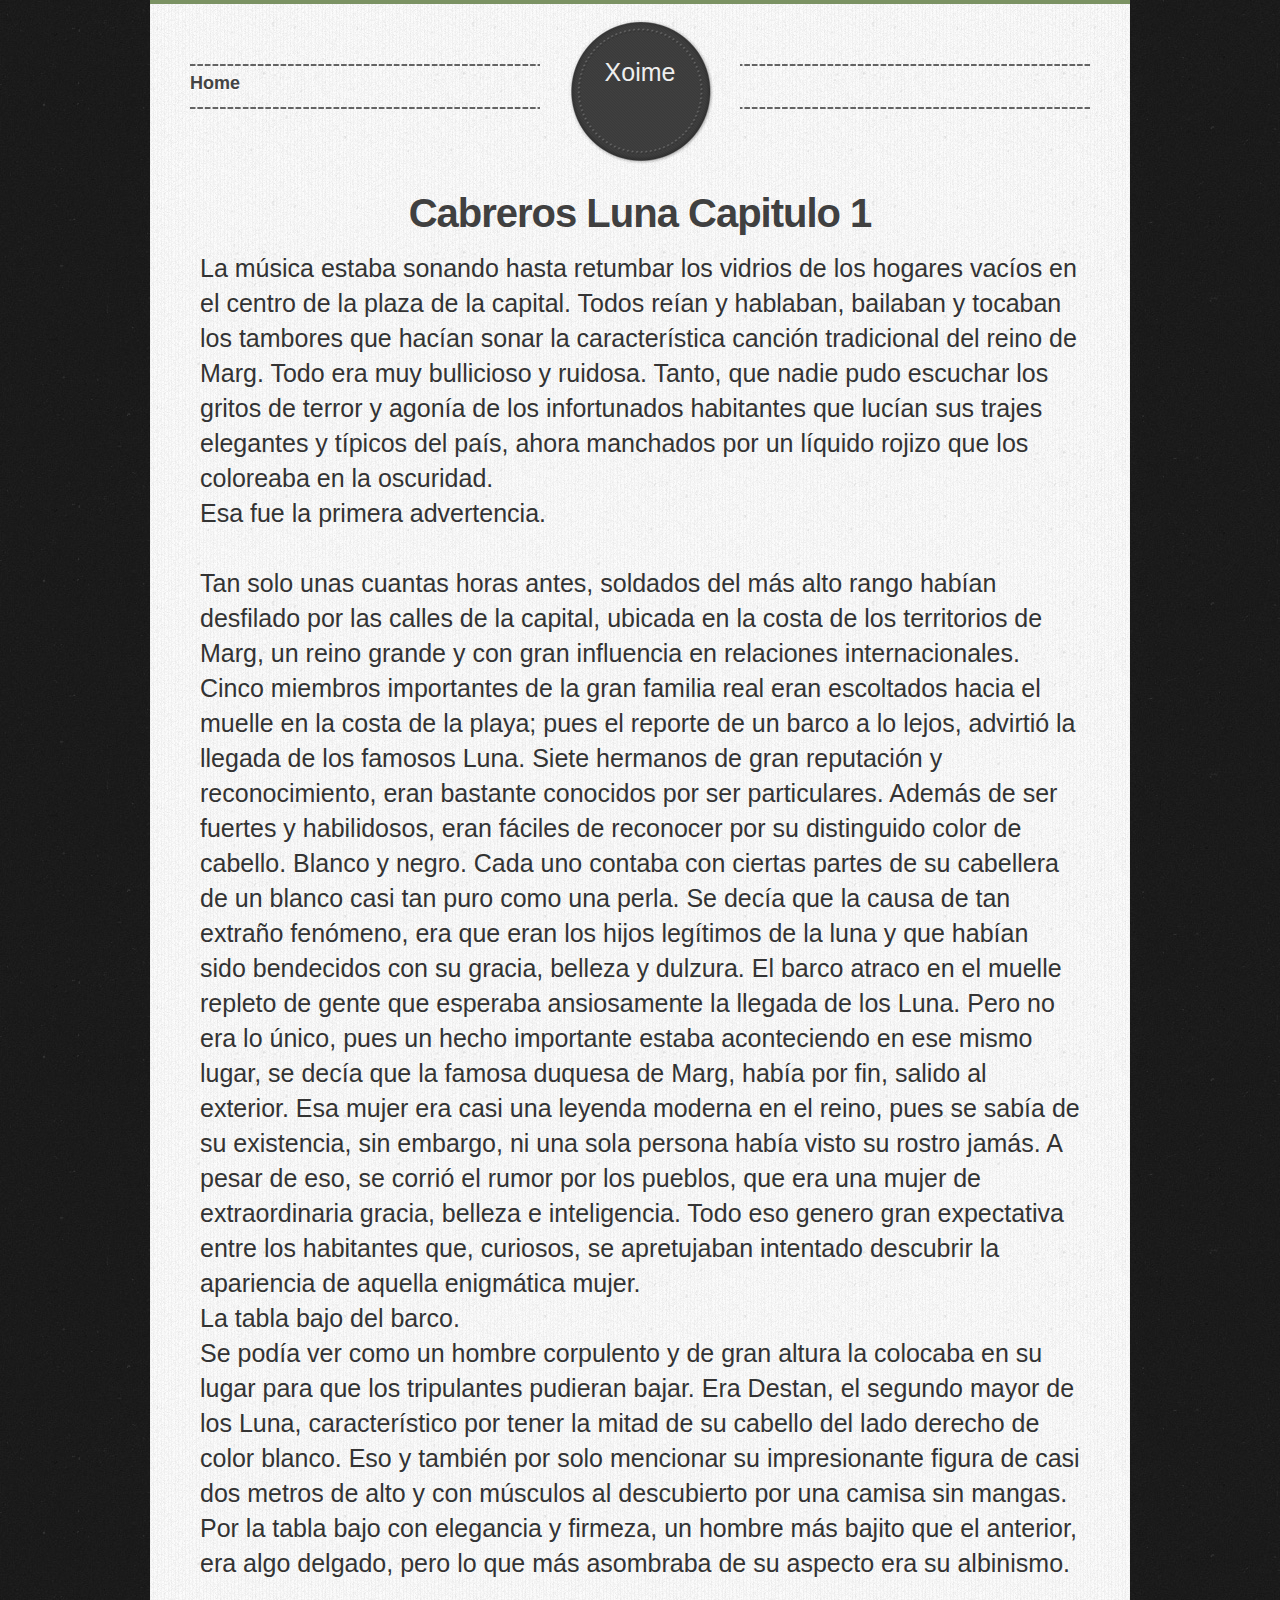
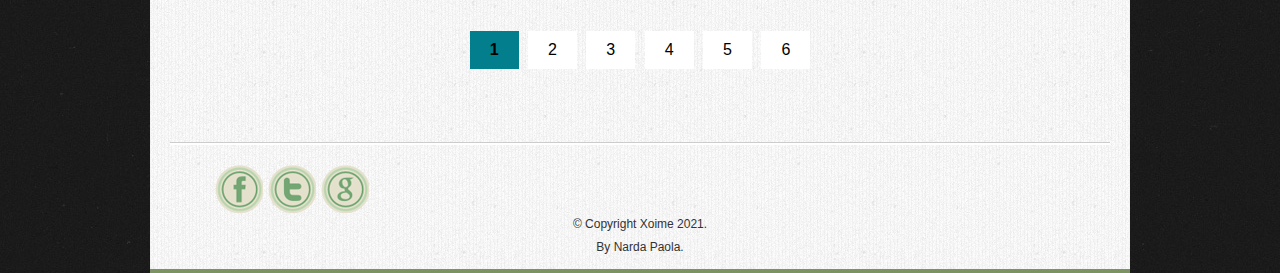
<file: Libros/cabreros.html>
<!DOCTYPE html>
<html lang="en">
<head>
	<meta name="viewport" content="width=device-width, initial-scale=1.0">
<meta charset="utf-8">
<title>Cabreros Luna Capitulo 1</title>
<meta name="description" content="">
<meta name="author" content="">


<link href="css/bootstrap.css" rel="stylesheet">
<link href="css/custom.css" rel="stylesheet">
<link href="css/bootstrap-responsive.css" rel="stylesheet">
<!-- Le fav and touch icons -->
<link rel="shortcut icon" href="images/favicon.ico">
<link rel="apple-touch-icon" href="images/apple-touch-icon.png">
<link rel="apple-touch-icon" sizes="72x72" href="images/apple-touch-icon-72x72.png">
<link rel="apple-touch-icon" sizes="114x114" href="images/apple-touch-icon-114x114.png">
<!-- Scripts -->
<script src="js/jquery.js"></script>
<script src="js/bootstrap.js"></script>
<script>$('#myModal').modal()</script>
<script src="js/formvalidation.js"></script>
<script src="js/html5placeholder.jquery.js"></script>
<script src="js/jquery.tweet.js"></script>
</head>
<body>
<!-- Top Green Bar -->
<div class="topline">
</div>
<!-- Top Green Bar Ends-->
<div class="navbar navbar-inverse navbar-fixed-top">
	<div class="navbar-inner">
		<div class="container">
			<a class="btn btn-navbar" data-toggle="collapse" data-target=".nav-collapse">
			<span class="icon-bar"></span>
			<span class="icon-bar"></span>
			<span class="icon-bar"></span>
			</a>
			<div class="nav-collapse collapse">
				<!-- Menu Links
			================================================== -->
				<!-- Left menu links -->
				<ul class="nav leftmenu">
					
					<li><a href="/Xoime/index.html">Home</a></li>
					
				</ul>


				
				<!-- End Menu Links
			================================================== -->
				<!-- Pop up form (activated on "hire me" click)-->
				<div id="myModal" class="modal hide fade hide" tabindex="-1" role="dialog" aria-labelledby="myModalLabel" aria-hidden="true">
					<div class="modal-header">
						<button type="button" class="close" data-dismiss="modal" aria-hidden="true">x</button>
						<h3 id="myModalLabel">Send me a note</h3>
					</div>
					<div class="modal-body">
						<div class="done">
							<div class="alert alert-success">
								<button type="button" class="close" data-dismiss="alert">x</button>
								<strong>Message sent successfully!</strong><br/>
							</div>
						</div>
						<div class="form">
							<form method="post" action="process.php" id="contactform">
								<table>
								<tbody>
								<tr class="element">
									<td class="noborder">
									</td>
									<td class="noborder">
										<input type="text" name="name" class="text input-xlarge" placeholder="Name">
									</td>
								</tr>
								<tr class="element">
									<td class="noborder">
									</td>
									<td class="noborder">
										<input type="text" name="email" class="text input-xlarge" placeholder="E-mail address">
									</td>
								</tr>
								<tr class="element texttop">
									<td class="noborder">
									</td>
									<td class="noborder">
										<textarea name="comment" class="text textarea input-xlarge contactarea" placeholder="Project details, requirements, budget"></textarea>
									</td>
								</tr>
								<tr class="element">
									<td class="noborder">
										 &nbsp;
									</td>
									<td class="noborder">
										<input type="submit" id="submit" class="btn" value="Submit">
										<div class="loading">
										</div>
									</td>
								</tr>
								</tbody>
								</table>
							</form>
						</div>
					</div>
					<div class="modal-footer">
						<button class="btn" data-dismiss="modal">Close</button>
					</div>
				</div>
				<!-- End pop up content modal (activated on "hire me" click)-->
			</div>
			<!-- Menu Ends
			================================================== -->
			<!-- Logo-->
			<a class="brand logo" href="#">Xoime<br/></a>
			<!-- End Logo-->
			<!-- Hire me badge (remove if you don't need one)-->
			
			<!-- End Hire me badge-->
		</div>
	</div>
</div>
<!-- Container starts
================================================== -->
<div class="container">
	<!-- Main hero unit for a primary marketing message or call to action -->
	<div class="hero-unit">
		<h1>Cabreros Luna Capitulo 1</h1>
		<p>
           La música estaba sonando hasta retumbar los vidrios de los hogares vacíos en el
           centro de la plaza de la capital. Todos reían y hablaban, bailaban y tocaban los
           tambores que hacían sonar la característica canción tradicional del reino de
           Marg. Todo era muy bullicioso y ruidosa. Tanto, que nadie pudo escuchar los gritos
           de terror y agonía de los infortunados habitantes que lucían sus trajes elegantes y
           típicos del país, ahora manchados por un líquido rojizo que los coloreaba en la
            oscuridad. <br>
             Esa fue la primera advertencia. <br>
             <br>
             Tan solo unas cuantas horas antes, soldados del más alto rango habían desfilado
por las calles de la capital, ubicada en la costa de los territorios de Marg, un reino
grande y con gran influencia en relaciones internacionales.
Cinco miembros importantes de la gran familia real eran escoltados hacia el
muelle en la costa de la playa; pues el reporte de un barco a lo lejos, advirtió la
llegada de los famosos Luna. Siete hermanos de gran reputación y
reconocimiento, eran bastante conocidos por ser particulares. Además de ser
fuertes y habilidosos, eran fáciles de reconocer por su distinguido color de cabello.
Blanco y negro. Cada uno contaba con ciertas partes de su cabellera de un
blanco casi tan puro como una perla. Se decía que la causa de tan extraño
fenómeno, era que eran los hijos legítimos de la luna y que habían sido
bendecidos con su gracia, belleza y dulzura.
El barco atraco en el muelle repleto de gente que esperaba ansiosamente la
llegada de los Luna. Pero no era lo único, pues un hecho importante estaba
aconteciendo en ese mismo lugar, se decía que la famosa duquesa de Marg,
había por fin, salido al exterior. Esa mujer era casi una leyenda moderna en el
reino, pues se sabía de su existencia, sin embargo, ni una sola persona había visto
su rostro jamás. A pesar de eso, se corrió el rumor por los pueblos, que era una
mujer de extraordinaria gracia, belleza e inteligencia. Todo eso genero gran
expectativa entre los habitantes que, curiosos, se apretujaban intentado descubrir
la apariencia de aquella enigmática mujer. <br>
La tabla bajo del barco.
<br>
Se podía ver como un hombre corpulento y de gran altura la colocaba en su
lugar para que los tripulantes pudieran bajar. Era Destan, el segundo mayor de los
Luna, característico por tener la mitad de su cabello del lado derecho de color
blanco. Eso y también por solo mencionar su impresionante figura de casi dos
metros de alto y con músculos al descubierto por una camisa sin mangas.
Por la tabla bajo con elegancia y firmeza, un hombre más bajito que el anterior,
era algo delgado, pero lo que más asombraba de su aspecto era su albinismo. 



		</p>
	</div>
	<!--Carousel
	================================================== -->
	<div class="row">
		<section class="paginacion">
			<ul>
				<li><a href="cabreros.html" class="active">1</a></li>
				<li><a href="pagina2.html">2</a></li>
				<li><a href="pagina3.html">3</a></li>
				<li><a href="pagina4.html">4</a></li>
				<li><a href="pagina5.html">5</a></li>
						<li><a href="pagina6.html">6</a></li>
			</ul>
		</section>
		<style type="text/css">
			.paginacion {
	margin:20px 0;
}
 
.paginacion ul {
	list-style:none;
	text-align: center;
}
 
.paginacion ul li {
	display:inline-block;
	margin-right:5px;
}
 
.paginacion ul li a {
	display:block;
	padding:10px 20px;
	color: black;
	background: white;
	text-decoration: none;
}
 
.paginacion ul li a:hover {
	background:#037E8C;
}
 
.paginacion ul li .active {
	background:#037E8C;
	font-weight:bold;
}
		</style>
	</div>
	<br/>
	<!-- 3 columns under carousel 
	================================================== -->
	<div class="row">
		
	</div>
	<!-- Footer 
================================================== -->
	<div class="footerli">
	</div>
	<div class="tweetarea">
		<div class="tweettext">
			<div class="row">
				
				<div class="span-one-third">
					<div class="centermargin">
						<div class="facebook">
							<a href="#"></a>
						</div>
						<div class="twitter">
							<a href="#"></a>
						</div>
						<div class="google">
							<a href="#"></a>
						</div>
						
					</div>
				</div>
				
			</div>
		</div>
	</div>
	<div class="footer center">
		 &copy; Copyright Xoime 2021.<br/>
		 By Narda Paola.
	</div>
</div>
<!-- Ended Container-->
<div class="footerend">
</div>
</body>
</html>
</file>
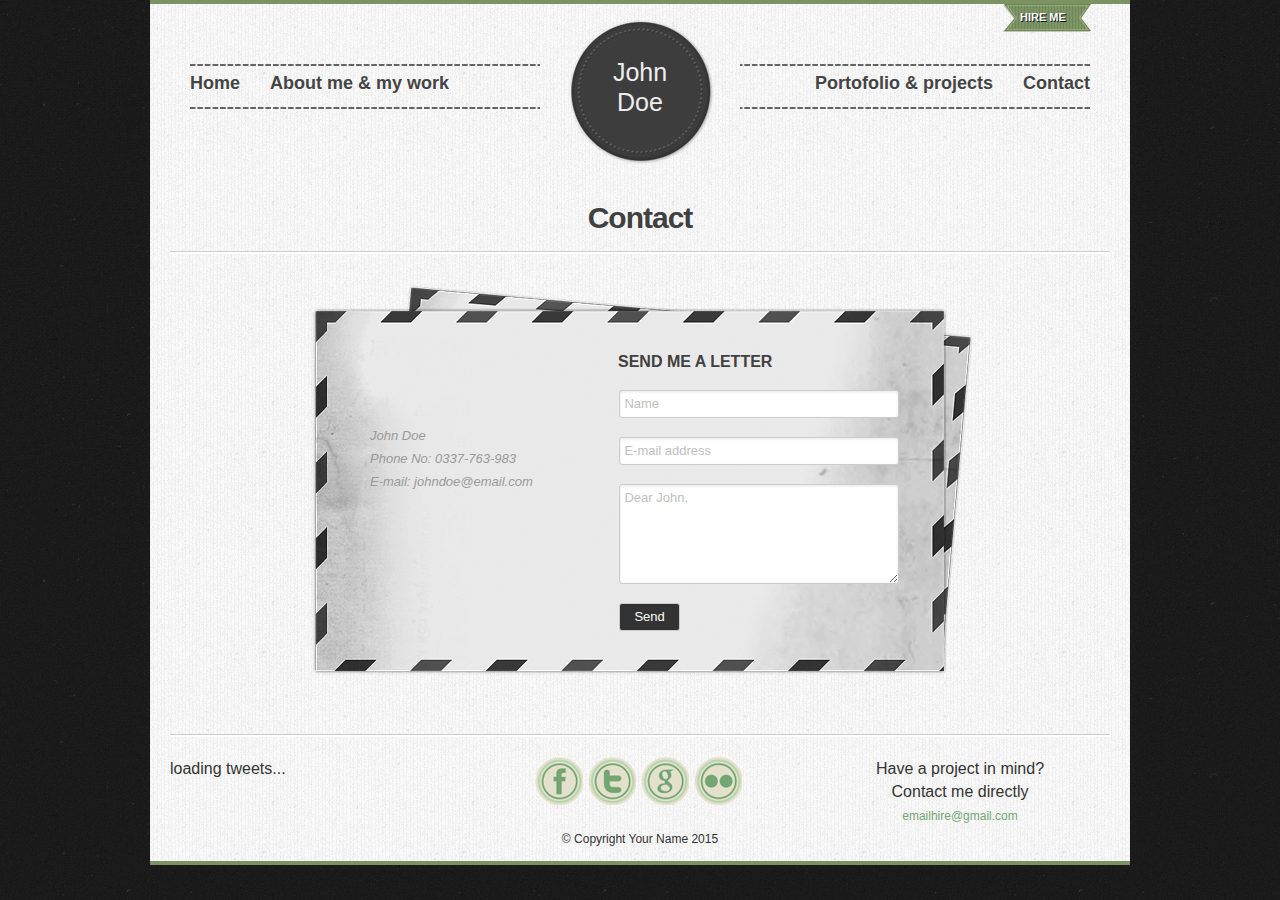
<file: Libros/contact.html>
<!DOCTYPE html>
<html lang="en">
<head>
<meta charset="utf-8">
<title>Retro Doe - Responsive Portofolio</title>
<meta name="description" content="">
<meta name="author" content="">
<!-- Basic Page Needs
================================================== -->
<!-- Le HTML5 shim, for IE6-8 support of HTML elements -->
<!--[if lt IE 9]>
      <script src="http://html5shim.googlecode.com/svn/trunk/html5.js"></script>
    <![endif]-->
<link href="css/bootstrap.css" rel="stylesheet">
<link href="css/custom.css" rel="stylesheet">
<link href="css/bootstrap-responsive.css" rel="stylesheet">
<!-- Le fav and touch icons -->
<link rel="shortcut icon" href="images/favicon.ico">
<link rel="apple-touch-icon" href="images/apple-touch-icon.png">
<link rel="apple-touch-icon" sizes="72x72" href="images/apple-touch-icon-72x72.png">
<link rel="apple-touch-icon" sizes="114x114" href="images/apple-touch-icon-114x114.png">
<!-- Scripts -->
<script src="js/jquery.js"></script>
<script src="js/bootstrap.js"></script>
<script>$('#myModal').modal()</script>
<script src="js/formvalidation.js"></script>
<script src="js/html5placeholder.jquery.js"></script>
<script src="js/jquery.tweet.js"></script>
</head>
<body>
<!-- Top Green Bar -->
<div class="topline">
</div>
<!-- Top Green Bar Ends-->
<div class="navbar navbar-inverse navbar-fixed-top">
	<div class="navbar-inner">
		<div class="container">
			<a class="btn btn-navbar" data-toggle="collapse" data-target=".nav-collapse">
			<span class="icon-bar"></span>
			<span class="icon-bar"></span>
			<span class="icon-bar"></span>
			</a>
			<div class="nav-collapse collapse">
				<!-- Menu Links
			================================================== -->
				<!-- Left menu links -->
				<ul class="nav leftmenu">
					<li><a href="index.html">Home</a></li>
					<li><a href="about.html">About me & my work</a></li>
				</ul>
				<!-- Right menu links -->
				<ul class="nav rightmenu">
					<li><a href="portofolio.html">Portofolio & projects</a></li>
					<li class="lastmenu"><a href="contact.html" class="lastmenu">Contact</a></li>
				</ul>
				<!-- End Menu Links
			================================================== -->
				<!-- Pop up form (activated on "hire me" click)-->
				<div id="myModal" class="modal hide fade hide" tabindex="-1" role="dialog" aria-labelledby="myModalLabel" aria-hidden="true">
					<div class="modal-header">
						<button type="button" class="close" data-dismiss="modal" aria-hidden="true">x</button>
						<h3 id="myModalLabel">Send me a note</h3>
					</div>
					<div class="modal-body">
						<div class="done">
							<div class="alert alert-success">
								<button type="button" class="close" data-dismiss="alert">x</button>
								<strong>Message sent successfully!</strong><br/>
							</div>
						</div>
						<div class="form">
							<form method="post" action="process.php" id="contactform">
								<table>
								<tbody>
								<tr class="element">
									<td class="noborder">
									</td>
									<td class="noborder">
										<input type="text" name="name" class="text input-xlarge" placeholder="Name">
									</td>
								</tr>
								<tr class="element">
									<td class="noborder">
									</td>
									<td class="noborder">
										<input type="text" name="email" class="text input-xlarge" placeholder="E-mail address">
									</td>
								</tr>
								<tr class="element texttop">
									<td class="noborder">
									</td>
									<td class="noborder">
										<textarea name="comment" class="text textarea input-xlarge contactarea" placeholder="Project details, requirements, budget"></textarea>
									</td>
								</tr>
								<tr class="element">
									<td class="noborder">
										 &nbsp;
									</td>
									<td class="noborder">
										<input type="submit" id="submit" class="btn" value="Submit">
										<div class="loading">
										</div>
									</td>
								</tr>
								</tbody>
								</table>
							</form>
						</div>
					</div>
					<div class="modal-footer">
						<button class="btn" data-dismiss="modal">Close</button>
					</div>
				</div>
				<!-- End pop up content modal (activated on "hire me" click)-->
			</div>
			<!-- Menu Ends
			================================================== -->
			<!-- Logo-->
			<a class="brand logo" href="#">John<br/> Doe</a>
			<!-- End Logo-->
			<!-- Hire me badge (remove if you don't need one)-->
			<div class="hiremebadge">
				<div class="hiremetext">
					<a data-toggle="modal" href="#myModal">Hire me</a>
				</div>
			</div>
			<!-- End Hire me badge-->
		</div>
	</div>
</div>
<!-- Container starts
================================================== -->
<div class="container">
	<!-- Main hero unit for a primary marketing message or call to action -->
	<h1 class="title">Contact</h1>
	<div class="titlelinesimple">
	</div>
	<!-- Content
	================================================== -->
	<div class="row">
		<div class="span16">
			<div class="envelope">
				<div class="envelopeleft">
					 John Doe<br>
					 Phone No: 0337-763-983<br>
					 E-mail: johndoe@email.com<br>
				</div>
				<div class="form envelopeform">
					<h4 class="envelopeformtitle">SEND ME A LETTER</h4>
					<form method="post" action="contact.php" id="contactpageform">
						<table>
						<tbody>
						<tr class="element">
							<td class="noborder">
							</td>
							<td class="noborder">
								<input type="text" name="name" class="text input-xlarge" placeholder="Name">
							</td>
						</tr>
						<tr class="element">
							<td class="noborder">
							</td>
							<td class="noborder">
								<input type="text" name="email" class="text input-xlarge" placeholder="E-mail address">
							</td>
						</tr>
						<tr class="element" style="vertical-align: text-top;">
							<td class="noborder">
							</td>
							<td class="noborder">
								<textarea name="comment" class="text textarea input-xlarge contactareasmall" placeholder="Dear John,"></textarea>
							</td>
						</tr>
						<tr class="element">
							<td class="noborder">
								 &nbsp;
							</td>
							<td class="noborder">
								<input type="submit" id="submitcontact" class="btn blackbg" value="Send">
								<div class="loading">
								</div>
							</td>
						</tr>
						</tbody>
						</table>
					</form>
				</div>
			</div>
		</div>
	</div>
	<!-- Footer 
================================================== -->
	<div class="footerli">
	</div>
	<div class="tweetarea">
		<div class="tweettext">
			<div class="row">
				<div class="span-one-third">
					<div class="tweet">
					</div>
				</div>
				<div class="span-one-third">
					<div class="centermargin">
						<div class="facebook">
							<a href="#"></a>
						</div>
						<div class="twitter">
							<a href="#"></a>
						</div>
						<div class="google">
							<a href="#"></a>
						</div>
						<div class="flickr">
							<a href="#"></a>
						</div>
					</div>
				</div>
				<div class="span-one-third center">
					 Have a project in mind? <br/>Contact me directly<br/>
					<span class="small"><a href="mailto:emailhire@gmail.com">emailhire@gmail.com</a></span>
				</div>
			</div>
		</div>
	</div>
	<div class="footer center">
		 &copy; Copyright Your Name 2015
	</div>
</div>
<!-- Ended Container-->
<div class="footerend">
</div>
</body>
</html>
</file>
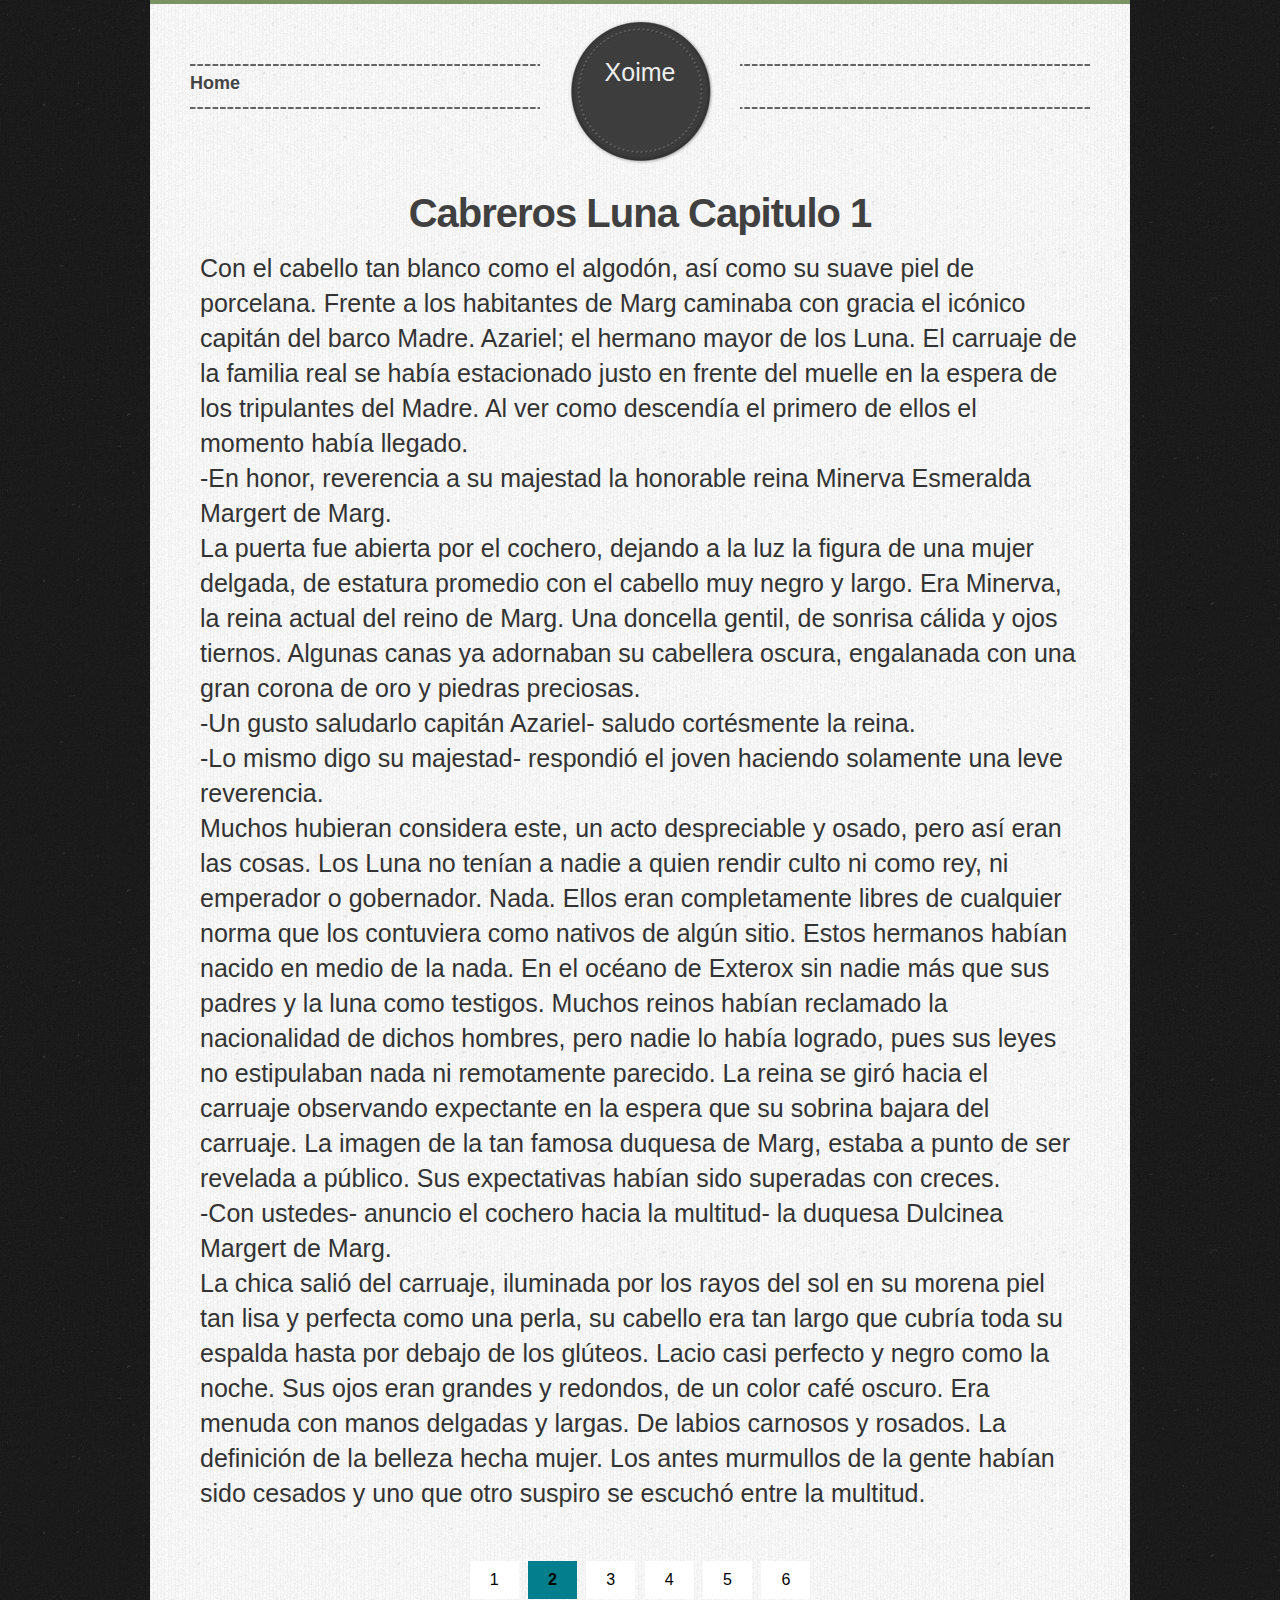
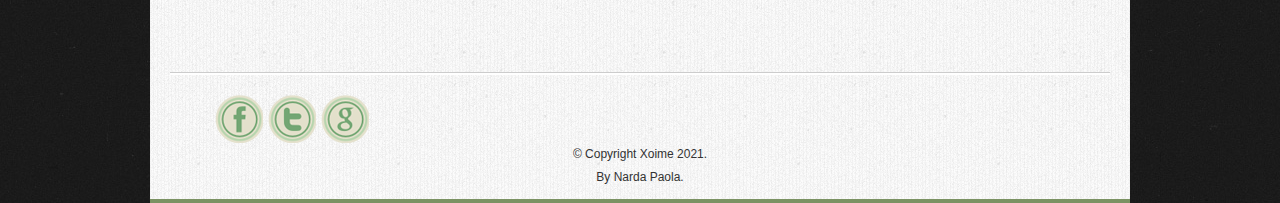
<file: Libros/pagina2.html>
<!DOCTYPE html>
<html lang="en">
<head>
	<meta name="viewport" content="width=device-width, initial-scale=1.0">
<meta charset="utf-8">
<title>Cabreros Luna Capitulo 1</title>
<meta name="description" content="">
<meta name="author" content="">


<link href="css/bootstrap.css" rel="stylesheet">
<link href="css/custom.css" rel="stylesheet">
<link href="css/bootstrap-responsive.css" rel="stylesheet">
<!-- Le fav and touch icons -->
<link rel="shortcut icon" href="images/favicon.ico">
<link rel="apple-touch-icon" href="images/apple-touch-icon.png">
<link rel="apple-touch-icon" sizes="72x72" href="images/apple-touch-icon-72x72.png">
<link rel="apple-touch-icon" sizes="114x114" href="images/apple-touch-icon-114x114.png">
<!-- Scripts -->
<script src="js/jquery.js"></script>
<script src="js/bootstrap.js"></script>
<script>$('#myModal').modal()</script>
<script src="js/formvalidation.js"></script>
<script src="js/html5placeholder.jquery.js"></script>
<script src="js/jquery.tweet.js"></script>
</head>
<body>
<!-- Top Green Bar -->
<div class="topline">
</div>
<!-- Top Green Bar Ends-->
<div class="navbar navbar-inverse navbar-fixed-top">
	<div class="navbar-inner">
		<div class="container">
			<a class="btn btn-navbar" data-toggle="collapse" data-target=".nav-collapse">
			<span class="icon-bar"></span>
			<span class="icon-bar"></span>
			<span class="icon-bar"></span>
			</a>
			<div class="nav-collapse collapse">
				<!-- Menu Links
			================================================== -->
				<!-- Left menu links -->
				<ul class="nav leftmenu">
					
					<li><a href="/Xoime/index.html">Home</a></li>
					
				</ul>


				
				<!-- End Menu Links
			================================================== -->
				<!-- Pop up form (activated on "hire me" click)-->
				<div id="myModal" class="modal hide fade hide" tabindex="-1" role="dialog" aria-labelledby="myModalLabel" aria-hidden="true">
					<div class="modal-header">
						<button type="button" class="close" data-dismiss="modal" aria-hidden="true">x</button>
						<h3 id="myModalLabel">Send me a note</h3>
					</div>
					<div class="modal-body">
						<div class="done">
							<div class="alert alert-success">
								<button type="button" class="close" data-dismiss="alert">x</button>
								<strong>Message sent successfully!</strong><br/>
							</div>
						</div>
						<div class="form">
							<form method="post" action="process.php" id="contactform">
								<table>
								<tbody>
								<tr class="element">
									<td class="noborder">
									</td>
									<td class="noborder">
										<input type="text" name="name" class="text input-xlarge" placeholder="Name">
									</td>
								</tr>
								<tr class="element">
									<td class="noborder">
									</td>
									<td class="noborder">
										<input type="text" name="email" class="text input-xlarge" placeholder="E-mail address">
									</td>
								</tr>
								<tr class="element texttop">
									<td class="noborder">
									</td>
									<td class="noborder">
										<textarea name="comment" class="text textarea input-xlarge contactarea" placeholder="Project details, requirements, budget"></textarea>
									</td>
								</tr>
								<tr class="element">
									<td class="noborder">
										 &nbsp;
									</td>
									<td class="noborder">
										<input type="submit" id="submit" class="btn" value="Submit">
										<div class="loading">
										</div>
									</td>
								</tr>
								</tbody>
								</table>
							</form>
						</div>
					</div>
					<div class="modal-footer">
						<button class="btn" data-dismiss="modal">Close</button>
					</div>
				</div>
				<!-- End pop up content modal (activated on "hire me" click)-->
			</div>
			<!-- Menu Ends
			================================================== -->
			<!-- Logo-->
			<a class="brand logo" href="#">Xoime<br/></a>
			<!-- End Logo-->
			<!-- Hire me badge (remove if you don't need one)-->
			
			<!-- End Hire me badge-->
		</div>
	</div>
</div>
<!-- Container starts
================================================== -->
<div class="container">
	<!-- Main hero unit for a primary marketing message or call to action -->
	<div class="hero-unit">
		<h1>Cabreros Luna Capitulo 1</h1>
		<p>
			Con el cabello tan blanco como el algodón, así como su suave piel de
porcelana. Frente a los habitantes de Marg caminaba con gracia el icónico
capitán del barco Madre. Azariel; el hermano mayor de los Luna.
El carruaje de la familia real se había estacionado justo en frente del muelle en la
espera de los tripulantes del Madre. Al ver como descendía el primero de ellos el
momento había llegado. <br>
-En honor, reverencia a su majestad la honorable reina Minerva Esmeralda
Margert de Marg. <br>
La puerta fue abierta por el cochero, dejando a la luz la figura de una mujer
delgada, de estatura promedio con el cabello muy negro y largo. Era Minerva, la
reina actual del reino de Marg. Una doncella gentil, de sonrisa cálida y ojos
tiernos. Algunas canas ya adornaban su cabellera oscura, engalanada con una
gran corona de oro y piedras preciosas. <br>
-Un gusto saludarlo capitán Azariel- saludo cortésmente la reina. <br>
-Lo mismo digo su majestad- respondió el joven haciendo solamente una leve
reverencia. <br>
Muchos hubieran considera este, un acto despreciable y osado, pero así eran las
cosas. Los Luna no tenían a nadie a quien rendir culto ni como rey, ni emperador
o gobernador. Nada. Ellos eran completamente libres de cualquier norma que los
contuviera como nativos de algún sitio. Estos hermanos habían nacido en medio
de la nada. En el océano de Exterox sin nadie más que sus padres y la luna como
testigos. Muchos reinos habían reclamado la nacionalidad de dichos hombres,
pero nadie lo había logrado, pues sus leyes no estipulaban nada ni remotamente
parecido.
La reina se giró hacia el carruaje observando expectante en la espera que su
sobrina bajara del carruaje. La imagen de la tan famosa duquesa de Marg,
estaba a punto de ser revelada a público.
Sus expectativas habían sido superadas con creces. <br>
-Con ustedes- anuncio el cochero hacia la multitud- la duquesa Dulcinea Margert
de Marg. <br>
La chica salió del carruaje, iluminada por los rayos del sol en su morena piel tan
lisa y perfecta como una perla, su cabello era tan largo que cubría toda su
espalda hasta por debajo de los glúteos. Lacio casi perfecto y negro como la
noche. Sus ojos eran grandes y redondos, de un color café oscuro. Era menuda
con manos delgadas y largas. De labios carnosos y rosados. La definición de la
belleza hecha mujer.
Los antes murmullos de la gente habían sido cesados y uno que otro suspiro se
escuchó entre la multitud.




		</p>
	</div>
	<!--Carousel
	================================================== -->
	<div class="row">
		<section class="paginacion">
			<ul>
				<li><a href="cabreros.html" >1</a></li>
				<li><a href="pagina2.html" class="active">2</a></li>
				<li><a href="pagina3.html">3</a></li>
				<li><a href="pagina4.html">4</a></li>
				<li><a href="pagina5.html">5</a></li>
						<li><a href="pagina6.html">6</a></li>
			</ul>
		</section>
		<style type="text/css">
			.paginacion {
	margin:20px 0;
}
 
.paginacion ul {
	list-style:none;
	text-align: center;
}
 
.paginacion ul li {
	display:inline-block;
	margin-right:5px;
}
 
.paginacion ul li a {
	display:block;
	padding:10px 20px;
	color: black;
	background: white;
	text-decoration: none;
}
 
.paginacion ul li a:hover {
	background:#037E8C;
}
 
.paginacion ul li .active {
	background:#037E8C;
	font-weight:bold;
}
		</style>
	</div>
	<br/>
	<!-- 3 columns under carousel 
	================================================== -->
	<div class="row">
		
	</div>
	<!-- Footer 
================================================== -->
	<div class="footerli">
	</div>
	<div class="tweetarea">
		<div class="tweettext">
			<div class="row">
				
				<div class="span-one-third">
					<div class="centermargin">
						<div class="facebook">
							<a href="#"></a>
						</div>
						<div class="twitter">
							<a href="#"></a>
						</div>
						<div class="google">
							<a href="#"></a>
						</div>
						
					</div>
				</div>
				
			</div>
		</div>
	</div>
	<div class="footer center">
		 &copy; Copyright Xoime 2021.<br/>
		 By Narda Paola.
	</div>
</div>
<!-- Ended Container-->
<div class="footerend">
</div>
</body>
</html>
</file>
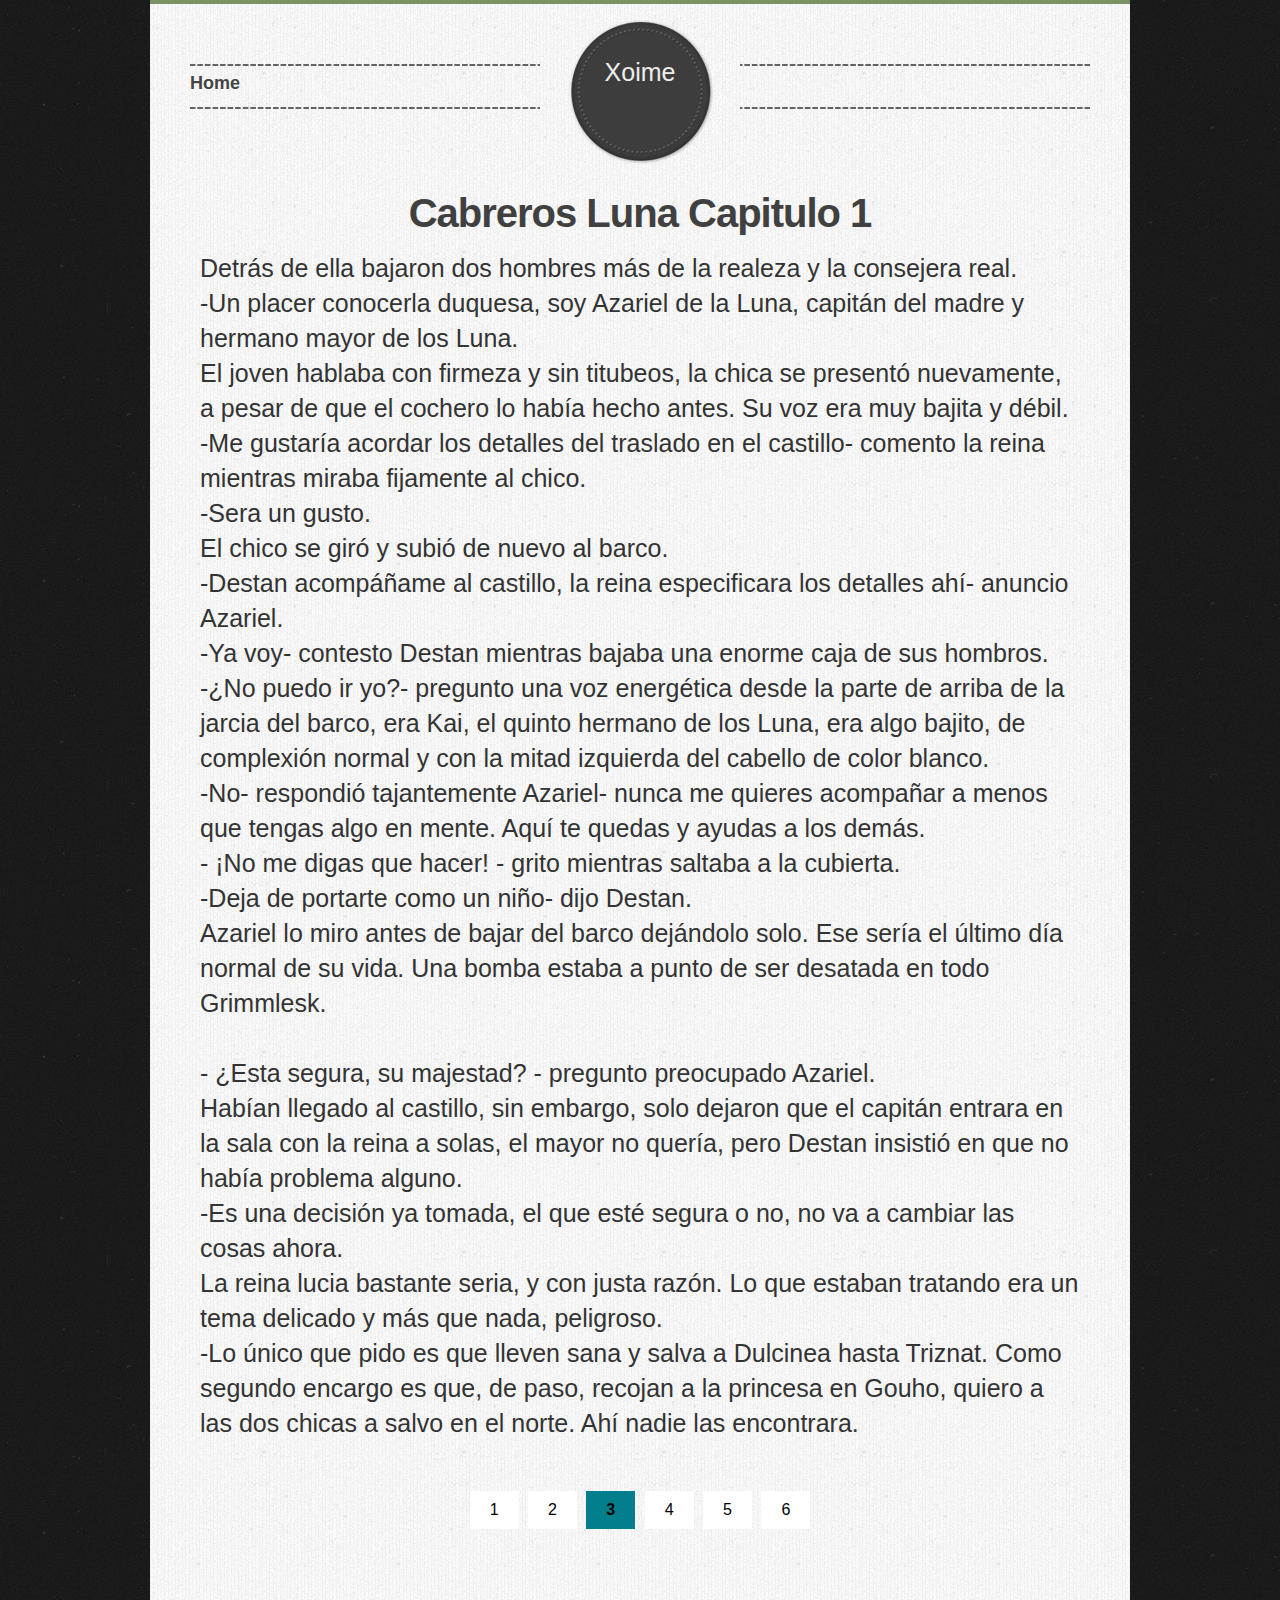
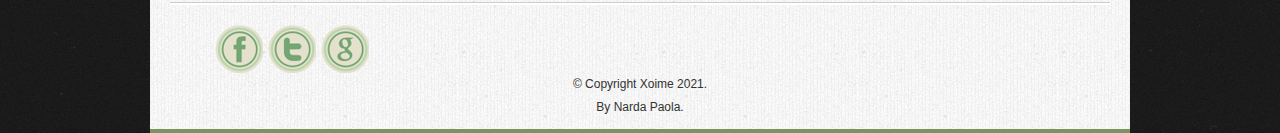
<file: Libros/pagina3.html>
<!DOCTYPE html>
<html lang="en">
<head>
	<meta name="viewport" content="width=device-width, initial-scale=1.0">
<meta charset="utf-8">
<title>Cabreros Luna Capitulo 1</title>
<meta name="description" content="">
<meta name="author" content="">


<link href="css/bootstrap.css" rel="stylesheet">
<link href="css/custom.css" rel="stylesheet">
<link href="css/bootstrap-responsive.css" rel="stylesheet">
<!-- Le fav and touch icons -->
<link rel="shortcut icon" href="images/favicon.ico">
<link rel="apple-touch-icon" href="images/apple-touch-icon.png">
<link rel="apple-touch-icon" sizes="72x72" href="images/apple-touch-icon-72x72.png">
<link rel="apple-touch-icon" sizes="114x114" href="images/apple-touch-icon-114x114.png">
<!-- Scripts -->
<script src="js/jquery.js"></script>
<script src="js/bootstrap.js"></script>
<script>$('#myModal').modal()</script>
<script src="js/formvalidation.js"></script>
<script src="js/html5placeholder.jquery.js"></script>
<script src="js/jquery.tweet.js"></script>
</head>
<body>
<!-- Top Green Bar -->
<div class="topline">
</div>
<!-- Top Green Bar Ends-->
<div class="navbar navbar-inverse navbar-fixed-top">
	<div class="navbar-inner">
		<div class="container">
			<a class="btn btn-navbar" data-toggle="collapse" data-target=".nav-collapse">
			<span class="icon-bar"></span>
			<span class="icon-bar"></span>
			<span class="icon-bar"></span>
			</a>
			<div class="nav-collapse collapse">
				<!-- Menu Links
			================================================== -->
				<!-- Left menu links -->
				<ul class="nav leftmenu">
					
					<li><a href="/Xoime/index.html">Home</a></li>
					
				</ul>


				
				<!-- End Menu Links
			================================================== -->
				<!-- Pop up form (activated on "hire me" click)-->
				<div id="myModal" class="modal hide fade hide" tabindex="-1" role="dialog" aria-labelledby="myModalLabel" aria-hidden="true">
					<div class="modal-header">
						<button type="button" class="close" data-dismiss="modal" aria-hidden="true">x</button>
						<h3 id="myModalLabel">Send me a note</h3>
					</div>
					<div class="modal-body">
						<div class="done">
							<div class="alert alert-success">
								<button type="button" class="close" data-dismiss="alert">x</button>
								<strong>Message sent successfully!</strong><br/>
							</div>
						</div>
						<div class="form">
							<form method="post" action="process.php" id="contactform">
								<table>
								<tbody>
								<tr class="element">
									<td class="noborder">
									</td>
									<td class="noborder">
										<input type="text" name="name" class="text input-xlarge" placeholder="Name">
									</td>
								</tr>
								<tr class="element">
									<td class="noborder">
									</td>
									<td class="noborder">
										<input type="text" name="email" class="text input-xlarge" placeholder="E-mail address">
									</td>
								</tr>
								<tr class="element texttop">
									<td class="noborder">
									</td>
									<td class="noborder">
										<textarea name="comment" class="text textarea input-xlarge contactarea" placeholder="Project details, requirements, budget"></textarea>
									</td>
								</tr>
								<tr class="element">
									<td class="noborder">
										 &nbsp;
									</td>
									<td class="noborder">
										<input type="submit" id="submit" class="btn" value="Submit">
										<div class="loading">
										</div>
									</td>
								</tr>
								</tbody>
								</table>
							</form>
						</div>
					</div>
					<div class="modal-footer">
						<button class="btn" data-dismiss="modal">Close</button>
					</div>
				</div>
				<!-- End pop up content modal (activated on "hire me" click)-->
			</div>
			<!-- Menu Ends
			================================================== -->
			<!-- Logo-->
			<a class="brand logo" href="#">Xoime<br/></a>
			<!-- End Logo-->
			<!-- Hire me badge (remove if you don't need one)-->
			
			<!-- End Hire me badge-->
		</div>
	</div>
</div>
<!-- Container starts
================================================== -->
<div class="container">
	<!-- Main hero unit for a primary marketing message or call to action -->
	<div class="hero-unit">
		<h1>Cabreros Luna Capitulo 1</h1>
		<p>
			Detrás de ella bajaron dos hombres más de la realeza y la consejera real. <br>
-Un placer conocerla duquesa, soy Azariel de la Luna, capitán del madre y
hermano mayor de los Luna. <br>
El joven hablaba con firmeza y sin titubeos, la chica se presentó nuevamente, a
pesar de que el cochero lo había hecho antes. Su voz era muy bajita y débil. <br>
-Me gustaría acordar los detalles del traslado en el castillo- comento la reina
mientras miraba fijamente al chico. <br>
-Sera un gusto. <br>
El chico se giró y subió de nuevo al barco. <br>
-Destan acompáñame al castillo, la reina especificara los detalles ahí- anuncio
Azariel. <br>
-Ya voy- contesto Destan mientras bajaba una enorme caja de sus hombros. <br>
-¿No puedo ir yo?- pregunto una voz energética desde la parte de arriba de la
jarcia del barco, era Kai, el quinto hermano de los Luna, era algo bajito, de
complexión normal y con la mitad izquierda del cabello de color blanco. <br>
-No- respondió tajantemente Azariel- nunca me quieres acompañar a menos que
tengas algo en mente. Aquí te quedas y ayudas a los demás. <br>
- ¡No me digas que hacer! - grito mientras saltaba a la cubierta. <br>
-Deja de portarte como un niño- dijo Destan. <br>
Azariel lo miro antes de bajar del barco dejándolo solo. Ese sería el último día
normal de su vida. Una bomba estaba a punto de ser desatada en todo
Grimmlesk.
<br>
<br>
- ¿Esta segura, su majestad? - pregunto preocupado Azariel. <br>
Habían llegado al castillo, sin embargo, solo dejaron que el capitán entrara en la
sala con la reina a solas, el mayor no quería, pero Destan insistió en que no había
problema alguno. <br>
-Es una decisión ya tomada, el que esté segura o no, no va a cambiar las cosas
ahora. <br>
La reina lucia bastante seria, y con justa razón. Lo que estaban tratando era un
tema delicado y más que nada, peligroso. <br>
-Lo único que pido es que lleven sana y salva a Dulcinea hasta Triznat. Como
segundo encargo es que, de paso, recojan a la princesa en Gouho, quiero a las
dos chicas a salvo en el norte. Ahí nadie las encontrara.




		</p>
	</div>
	<!--Carousel
	================================================== -->
	<div class="row">
		<section class="paginacion">
			<ul>
				<li><a href="cabreros.html" >1</a></li>
				<li><a href="pagina2.html" >2</a></li>
				<li><a href="pagina3.html" class="active">3</a></li>
				<li><a href="pagina4.html">4</a></li>
				<li><a href="pagina5.html">5</a></li>
						<li><a href="pagina6.html">6</a></li>
			</ul>
		</section>
		<style type="text/css">
			.paginacion {
	margin:20px 0;
}
 
.paginacion ul {
	list-style:none;
	text-align: center;
}
 
.paginacion ul li {
	display:inline-block;
	margin-right:5px;
}
 
.paginacion ul li a {
	display:block;
	padding:10px 20px;
	color: black;
	background: white;
	text-decoration: none;
}
 
.paginacion ul li a:hover {
	background:#037E8C;
}
 
.paginacion ul li .active {
	background:#037E8C;
	font-weight:bold;
}
		</style>
	</div>
	<br/>
	<!-- 3 columns under carousel 
	================================================== -->
	<div class="row">
		
	</div>
	<!-- Footer 
================================================== -->
	<div class="footerli">
	</div>
	<div class="tweetarea">
		<div class="tweettext">
			<div class="row">
				
				<div class="span-one-third">
					<div class="centermargin">
						<div class="facebook">
							<a href="#"></a>
						</div>
						<div class="twitter">
							<a href="#"></a>
						</div>
						<div class="google">
							<a href="#"></a>
						</div>
						
					</div>
				</div>
				
			</div>
		</div>
	</div>
	<div class="footer center">
		 &copy; Copyright Xoime 2021.<br/>
		 By Narda Paola.
	</div>
</div>
<!-- Ended Container-->
<div class="footerend">
</div>
</body>
</html>
</file>
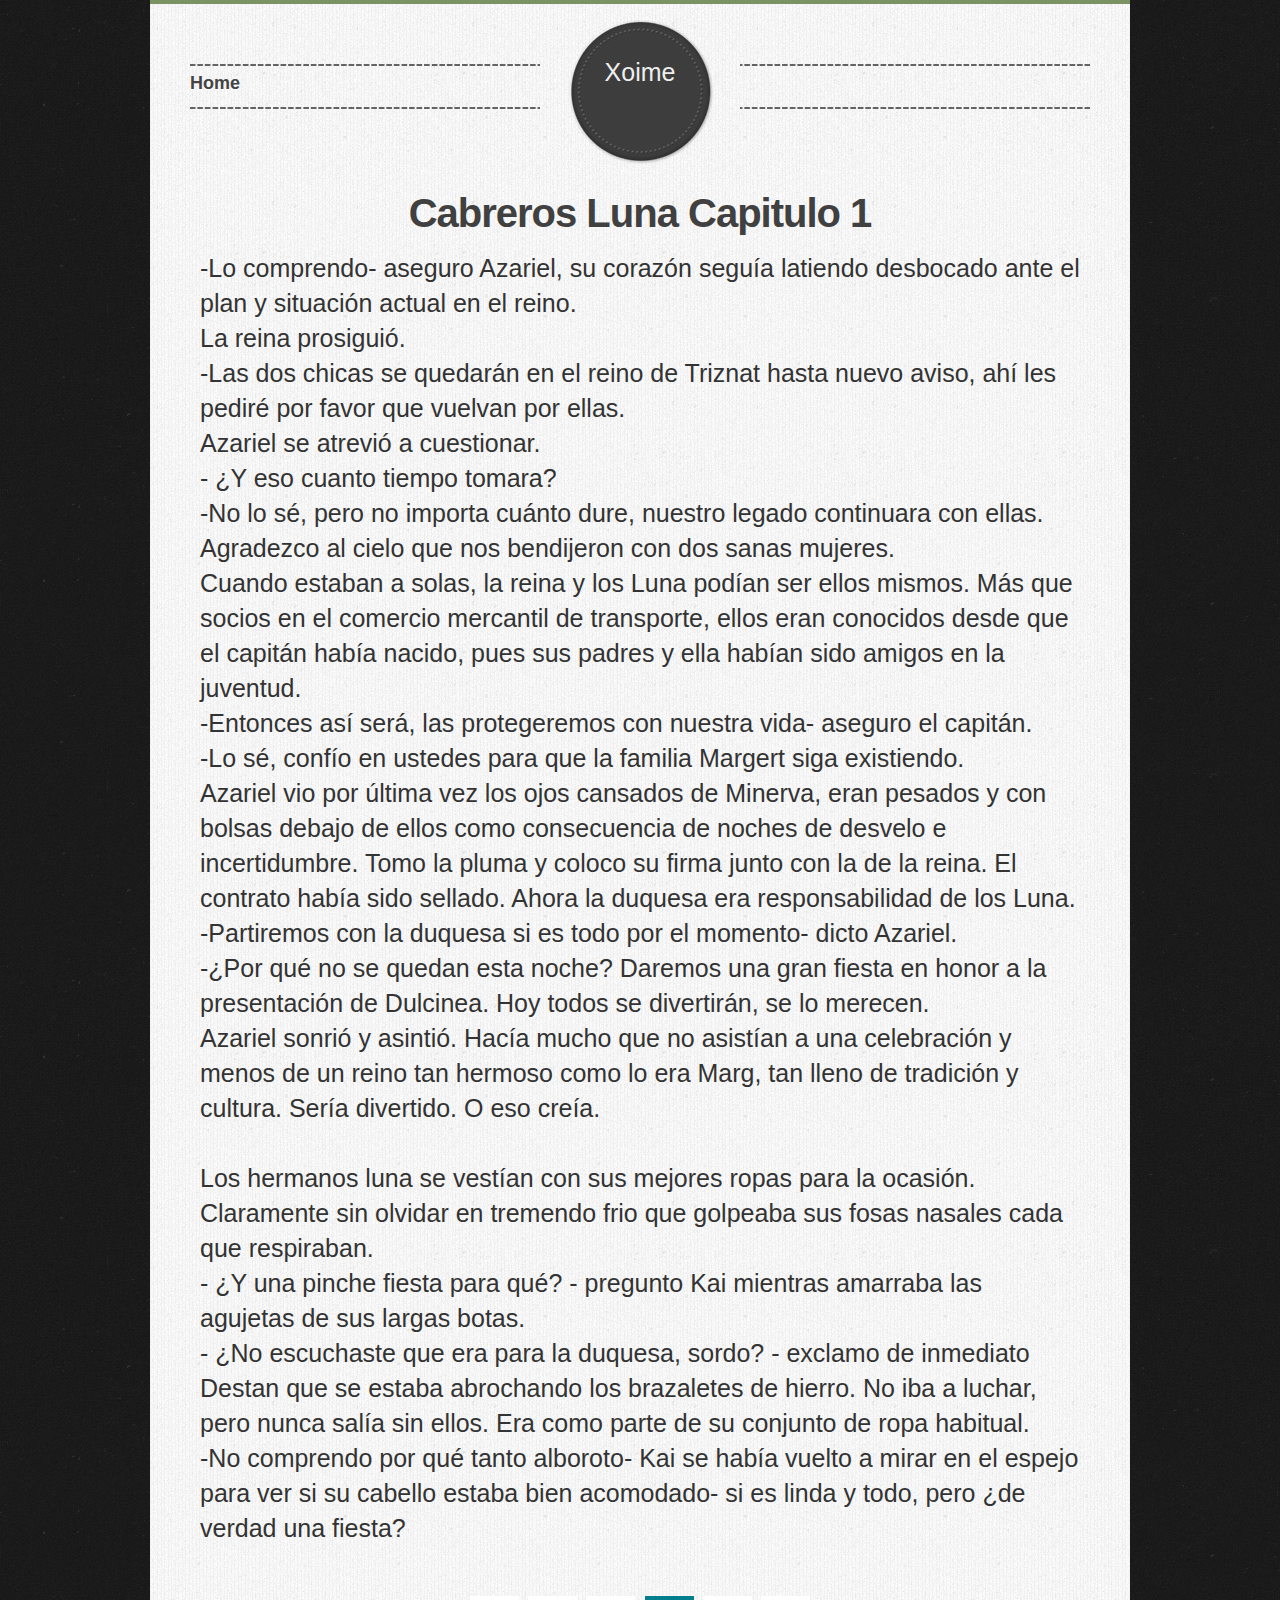
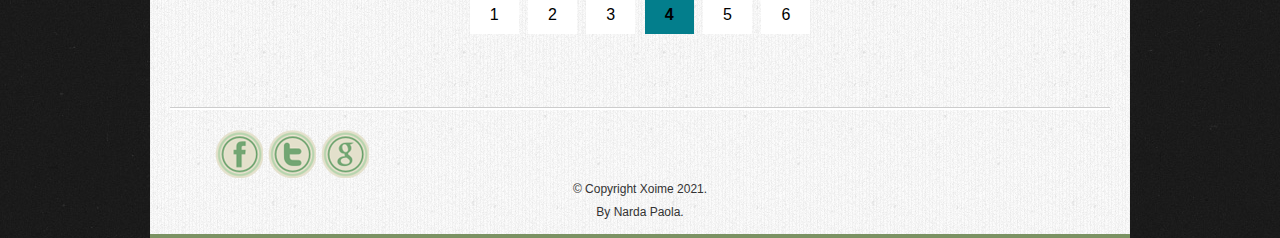
<file: Libros/pagina4.html>
<!DOCTYPE html>
<html lang="en">
<head>
	<meta name="viewport" content="width=device-width, initial-scale=1.0">
<meta charset="utf-8">
<title>Cabreros Luna Capitulo 1</title>
<meta name="description" content="">
<meta name="author" content="">


<link href="css/bootstrap.css" rel="stylesheet">
<link href="css/custom.css" rel="stylesheet">
<link href="css/bootstrap-responsive.css" rel="stylesheet">
<!-- Le fav and touch icons -->
<link rel="shortcut icon" href="images/favicon.ico">
<link rel="apple-touch-icon" href="images/apple-touch-icon.png">
<link rel="apple-touch-icon" sizes="72x72" href="images/apple-touch-icon-72x72.png">
<link rel="apple-touch-icon" sizes="114x114" href="images/apple-touch-icon-114x114.png">
<!-- Scripts -->
<script src="js/jquery.js"></script>
<script src="js/bootstrap.js"></script>
<script>$('#myModal').modal()</script>
<script src="js/formvalidation.js"></script>
<script src="js/html5placeholder.jquery.js"></script>
<script src="js/jquery.tweet.js"></script>
</head>
<body>
<!-- Top Green Bar -->
<div class="topline">
</div>
<!-- Top Green Bar Ends-->
<div class="navbar navbar-inverse navbar-fixed-top">
	<div class="navbar-inner">
		<div class="container">
			<a class="btn btn-navbar" data-toggle="collapse" data-target=".nav-collapse">
			<span class="icon-bar"></span>
			<span class="icon-bar"></span>
			<span class="icon-bar"></span>
			</a>
			<div class="nav-collapse collapse">
				<!-- Menu Links
			================================================== -->
				<!-- Left menu links -->
				<ul class="nav leftmenu">
					
					<li><a href="index.html">Home</a></li>
					
				</ul>


				
				<!-- End Menu Links
			================================================== -->
				<!-- Pop up form (activated on "hire me" click)-->
				<div id="myModal" class="modal hide fade hide" tabindex="-1" role="dialog" aria-labelledby="myModalLabel" aria-hidden="true">
					<div class="modal-header">
						<button type="button" class="close" data-dismiss="modal" aria-hidden="true">x</button>
						<h3 id="myModalLabel">Send me a note</h3>
					</div>
					<div class="modal-body">
						<div class="done">
							<div class="alert alert-success">
								<button type="button" class="close" data-dismiss="alert">x</button>
								<strong>Message sent successfully!</strong><br/>
							</div>
						</div>
						<div class="form">
							<form method="post" action="process.php" id="contactform">
								<table>
								<tbody>
								<tr class="element">
									<td class="noborder">
									</td>
									<td class="noborder">
										<input type="text" name="name" class="text input-xlarge" placeholder="Name">
									</td>
								</tr>
								<tr class="element">
									<td class="noborder">
									</td>
									<td class="noborder">
										<input type="text" name="email" class="text input-xlarge" placeholder="E-mail address">
									</td>
								</tr>
								<tr class="element texttop">
									<td class="noborder">
									</td>
									<td class="noborder">
										<textarea name="comment" class="text textarea input-xlarge contactarea" placeholder="Project details, requirements, budget"></textarea>
									</td>
								</tr>
								<tr class="element">
									<td class="noborder">
										 &nbsp;
									</td>
									<td class="noborder">
										<input type="submit" id="submit" class="btn" value="Submit">
										<div class="loading">
										</div>
									</td>
								</tr>
								</tbody>
								</table>
							</form>
						</div>
					</div>
					<div class="modal-footer">
						<button class="btn" data-dismiss="modal">Close</button>
					</div>
				</div>
				<!-- End pop up content modal (activated on "hire me" click)-->
			</div>
			<!-- Menu Ends
			================================================== -->
			<!-- Logo-->
			<a class="brand logo" href="#">Xoime<br/></a>
			<!-- End Logo-->
			<!-- Hire me badge (remove if you don't need one)-->
			
			<!-- End Hire me badge-->
		</div>
	</div>
</div>
<!-- Container starts
================================================== -->
<div class="container">
	<!-- Main hero unit for a primary marketing message or call to action -->
	<div class="hero-unit">
		<h1>Cabreros Luna Capitulo 1</h1>
		<p>

			-Lo comprendo- aseguro Azariel, su corazón seguía latiendo desbocado ante el
plan y situación actual en el reino. <br>
La reina prosiguió. <br>
-Las dos chicas se quedarán en el reino de Triznat hasta nuevo aviso, ahí les pediré
por favor que vuelvan por ellas. <br>
Azariel se atrevió a cuestionar. <br>
- ¿Y eso cuanto tiempo tomara? <br>
-No lo sé, pero no importa cuánto dure, nuestro legado continuara con ellas.
Agradezco al cielo que nos bendijeron con dos sanas mujeres. <br>
Cuando estaban a solas, la reina y los Luna podían ser ellos mismos. Más que
socios en el comercio mercantil de transporte, ellos eran conocidos desde que el
capitán había nacido, pues sus padres y ella habían sido amigos en la juventud. <br>
-Entonces así será, las protegeremos con nuestra vida- aseguro el capitán. <br>
-Lo sé, confío en ustedes para que la familia Margert siga existiendo. <br>
Azariel vio por última vez los ojos cansados de Minerva, eran pesados y con bolsas
debajo de ellos como consecuencia de noches de desvelo e incertidumbre.
Tomo la pluma y coloco su firma junto con la de la reina. El contrato había sido
sellado. Ahora la duquesa era responsabilidad de los Luna. <br>
-Partiremos con la duquesa si es todo por el momento- dicto Azariel. <br>
-¿Por qué no se quedan esta noche? Daremos una gran fiesta en honor a la 
presentación de Dulcinea. Hoy todos se divertirán, se lo merecen. <br>
Azariel sonrió y asintió. Hacía mucho que no asistían a una celebración y menos
de un reino tan hermoso como lo era Marg, tan lleno de tradición y cultura. Sería
divertido. O eso creía.
<br> <br>
Los hermanos luna se vestían con sus mejores ropas para la ocasión. Claramente
sin olvidar en tremendo frio que golpeaba sus fosas nasales cada que respiraban. <br>
- ¿Y una pinche fiesta para qué? - pregunto Kai mientras amarraba las agujetas
de sus largas botas. <br>
- ¿No escuchaste que era para la duquesa, sordo? - exclamo de inmediato
Destan que se estaba abrochando los brazaletes de hierro. No iba a luchar, pero
nunca salía sin ellos. Era como parte de su conjunto de ropa habitual. <br>
-No comprendo por qué tanto alboroto- Kai se había vuelto a mirar en el espejo
para ver si su cabello estaba bien acomodado- si es linda y todo, pero ¿de
verdad una fiesta?





		</p>
	</div>
	<!--Carousel
	================================================== -->
	<div class="row">
		<section class="paginacion">
			<ul>
				<li><a href="cabreros.html" >1</a></li>
				<li><a href="pagina2.html" >2</a></li>
				<li><a href="pagina3.html" >3</a></li>
				<li><a href="pagina4.html" class="active">4</a></li>
				<li><a href="pagina5.html">5</a></li>
						<li><a href="pagina6.html">6</a></li>

			</ul>
		</section>
		<style type="text/css">
			.paginacion {
	margin:20px 0;
}
 
.paginacion ul {
	list-style:none;
	text-align: center;
}
 
.paginacion ul li {
	display:inline-block;
	margin-right:5px;
}
 
.paginacion ul li a {
	display:block;
	padding:10px 20px;
	color: black;
	background: white;
	text-decoration: none;
}
 
.paginacion ul li a:hover {
	background:#037E8C;
}
 
.paginacion ul li .active {
	background:#037E8C;
	font-weight:bold;
}
		</style>
	</div>
	<br/>
	<!-- 3 columns under carousel 
	================================================== -->
	<div class="row">
		
	</div>
	<!-- Footer 
================================================== -->
	<div class="footerli">
	</div>
	<div class="tweetarea">
		<div class="tweettext">
			<div class="row">
				
				<div class="span-one-third">
					<div class="centermargin">
						<div class="facebook">
							<a href="#"></a>
						</div>
						<div class="twitter">
							<a href="#"></a>
						</div>
						<div class="google">
							<a href="#"></a>
						</div>
						
					</div>
				</div>
				
			</div>
		</div>
	</div>
	<div class="footer center">
		 &copy; Copyright Xoime 2021.<br/>
		 By Narda Paola.
	</div>
</div>
<!-- Ended Container-->
<div class="footerend">
</div>
</body>
</html>
</file>
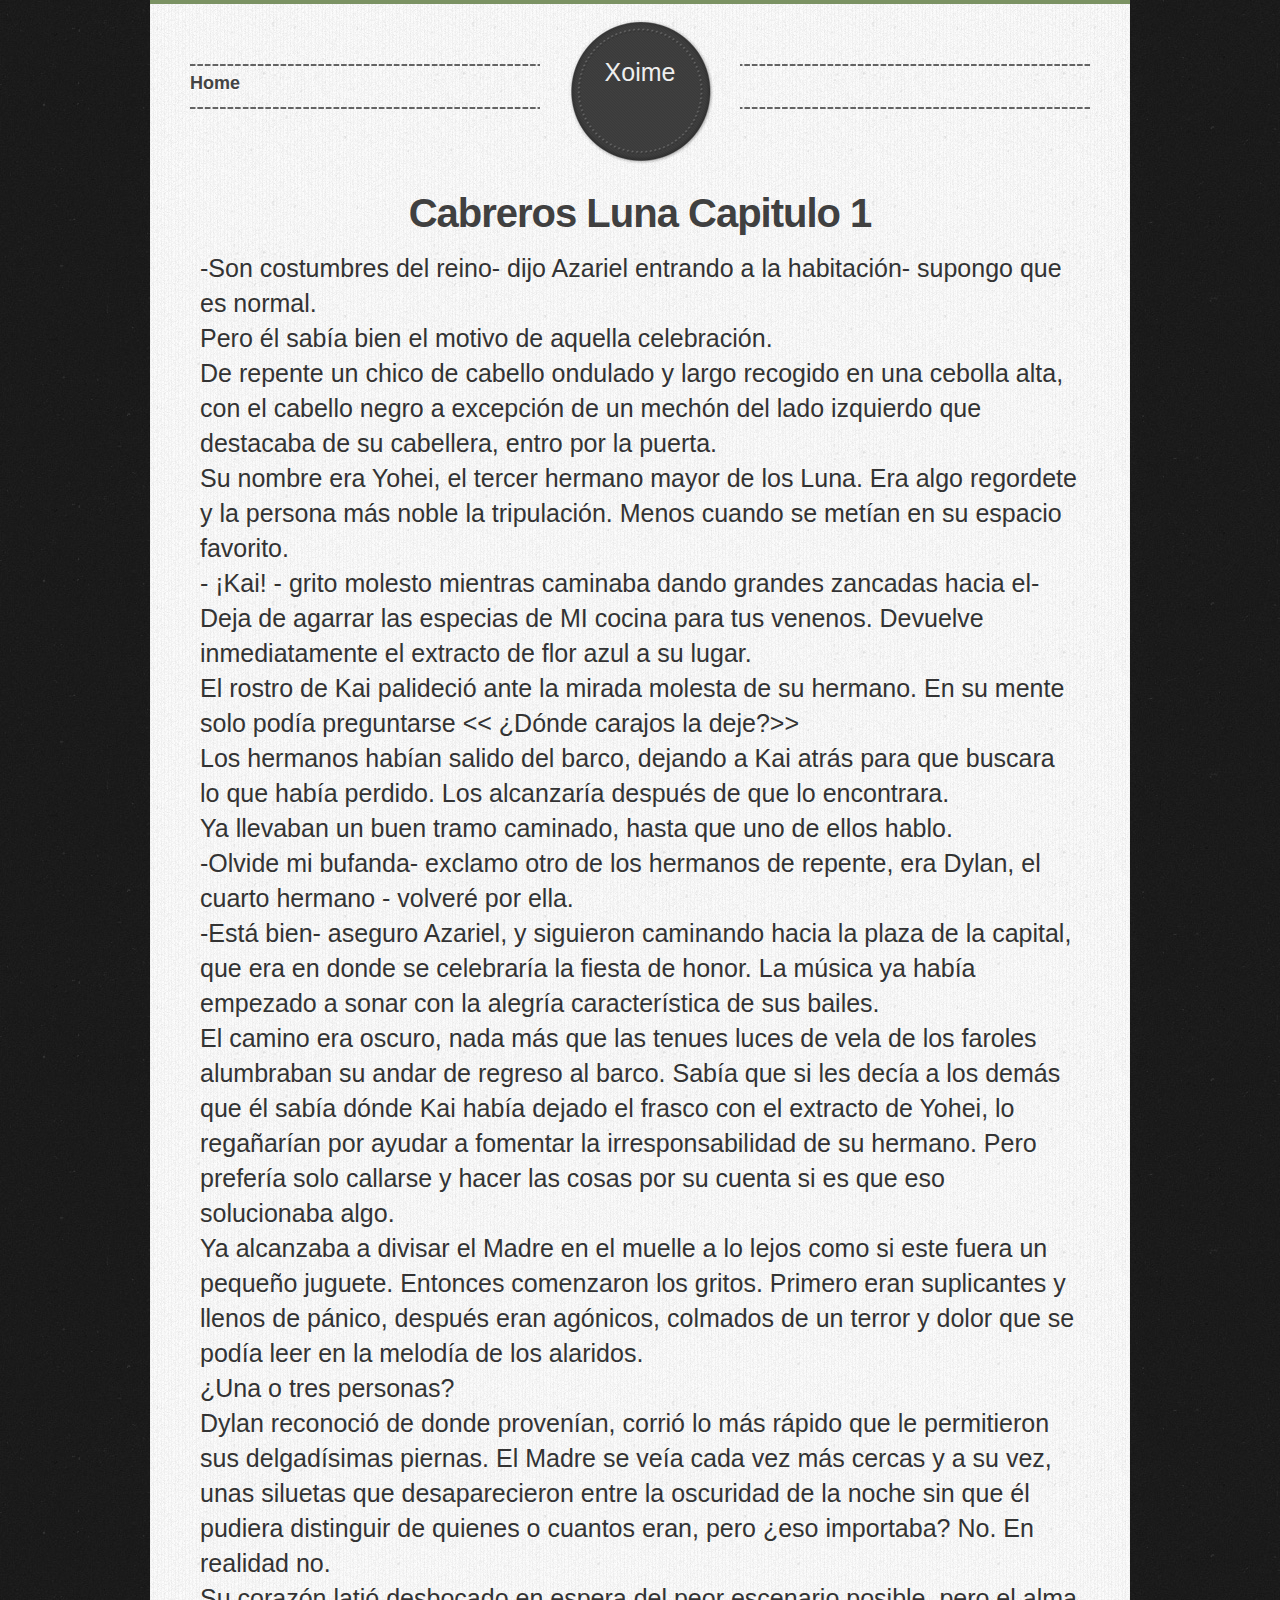
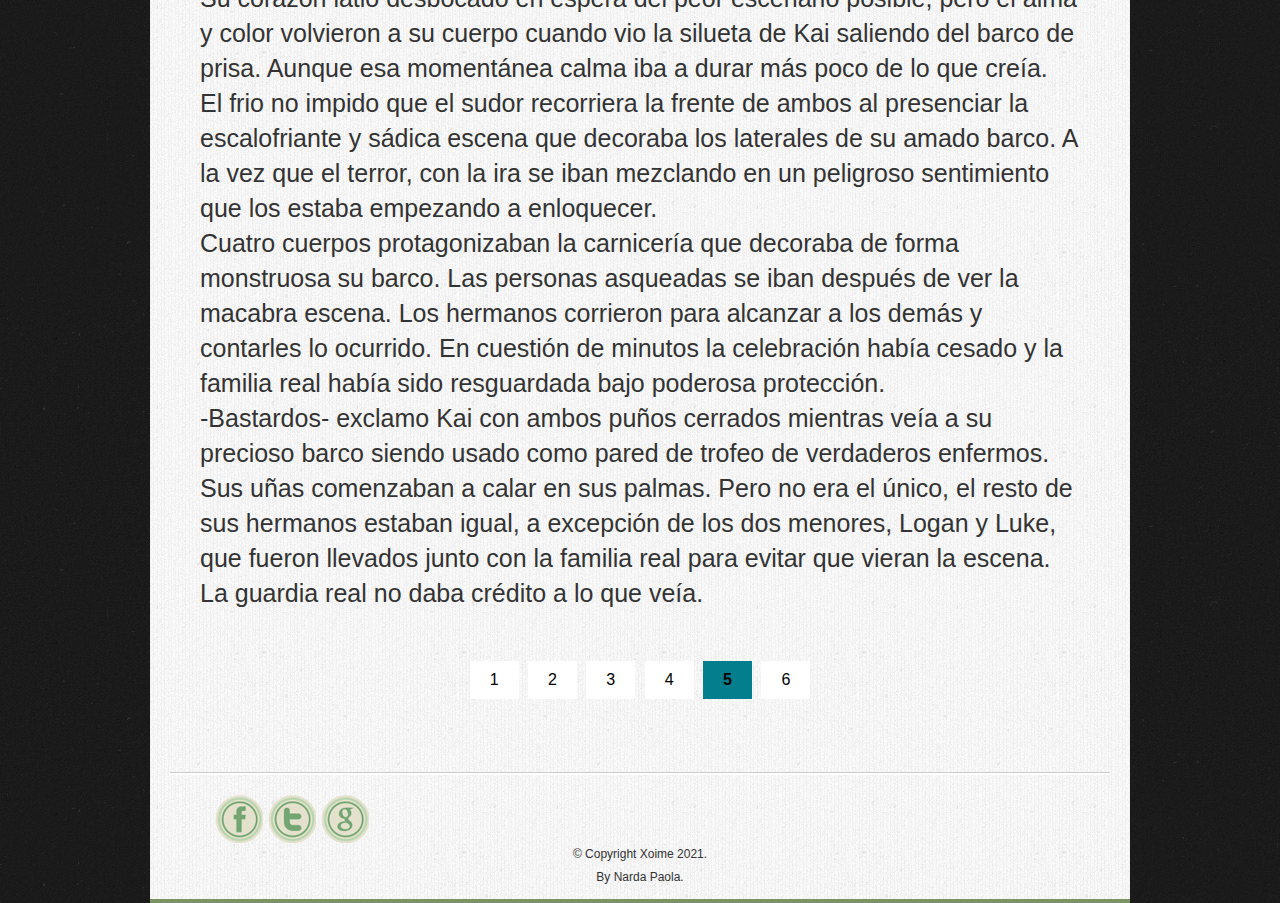
<file: Libros/pagina5.html>
<!DOCTYPE html>
<html lang="en">
<head>
	<meta name="viewport" content="width=device-width, initial-scale=1.0">
<meta charset="utf-8">
<title>Cabreros Luna Capitulo 1</title>
<meta name="description" content="">
<meta name="author" content="">


<link href="css/bootstrap.css" rel="stylesheet">
<link href="css/custom.css" rel="stylesheet">
<link href="css/bootstrap-responsive.css" rel="stylesheet">
<!-- Le fav and touch icons -->
<link rel="shortcut icon" href="images/favicon.ico">
<link rel="apple-touch-icon" href="images/apple-touch-icon.png">
<link rel="apple-touch-icon" sizes="72x72" href="images/apple-touch-icon-72x72.png">
<link rel="apple-touch-icon" sizes="114x114" href="images/apple-touch-icon-114x114.png">
<!-- Scripts -->
<script src="js/jquery.js"></script>
<script src="js/bootstrap.js"></script>
<script>$('#myModal').modal()</script>
<script src="js/formvalidation.js"></script>
<script src="js/html5placeholder.jquery.js"></script>
<script src="js/jquery.tweet.js"></script>
</head>
<body>
<!-- Top Green Bar -->
<div class="topline">
</div>
<!-- Top Green Bar Ends-->
<div class="navbar navbar-inverse navbar-fixed-top">
	<div class="navbar-inner">
		<div class="container">
			<a class="btn btn-navbar" data-toggle="collapse" data-target=".nav-collapse">
			<span class="icon-bar"></span>
			<span class="icon-bar"></span>
			<span class="icon-bar"></span>
			</a>
			<div class="nav-collapse collapse">
				<!-- Menu Links
			================================================== -->
				<!-- Left menu links -->
				<ul class="nav leftmenu">
					
					<li><a href="/Xoime/index.html">Home</a></li>
					
				</ul>


				
				<!-- End Menu Links
			================================================== -->
				<!-- Pop up form (activated on "hire me" click)-->
				<div id="myModal" class="modal hide fade hide" tabindex="-1" role="dialog" aria-labelledby="myModalLabel" aria-hidden="true">
					<div class="modal-header">
						<button type="button" class="close" data-dismiss="modal" aria-hidden="true">x</button>
						<h3 id="myModalLabel">Send me a note</h3>
					</div>
					<div class="modal-body">
						<div class="done">
							<div class="alert alert-success">
								<button type="button" class="close" data-dismiss="alert">x</button>
								<strong>Message sent successfully!</strong><br/>
							</div>
						</div>
						<div class="form">
							<form method="post" action="process.php" id="contactform">
								<table>
								<tbody>
								<tr class="element">
									<td class="noborder">
									</td>
									<td class="noborder">
										<input type="text" name="name" class="text input-xlarge" placeholder="Name">
									</td>
								</tr>
								<tr class="element">
									<td class="noborder">
									</td>
									<td class="noborder">
										<input type="text" name="email" class="text input-xlarge" placeholder="E-mail address">
									</td>
								</tr>
								<tr class="element texttop">
									<td class="noborder">
									</td>
									<td class="noborder">
										<textarea name="comment" class="text textarea input-xlarge contactarea" placeholder="Project details, requirements, budget"></textarea>
									</td>
								</tr>
								<tr class="element">
									<td class="noborder">
										 &nbsp;
									</td>
									<td class="noborder">
										<input type="submit" id="submit" class="btn" value="Submit">
										<div class="loading">
										</div>
									</td>
								</tr>
								</tbody>
								</table>
							</form>
						</div>
					</div>
					<div class="modal-footer">
						<button class="btn" data-dismiss="modal">Close</button>
					</div>
				</div>
				<!-- End pop up content modal (activated on "hire me" click)-->
			</div>
			<!-- Menu Ends
			================================================== -->
			<!-- Logo-->
			<a class="brand logo" href="#">Xoime<br/></a>
			<!-- End Logo-->
			<!-- Hire me badge (remove if you don't need one)-->
			
			<!-- End Hire me badge-->
		</div>
	</div>
</div>
<!-- Container starts
================================================== -->
<div class="container">
	<!-- Main hero unit for a primary marketing message or call to action -->
	<div class="hero-unit">
		<h1>Cabreros Luna Capitulo 1</h1>
		<p>
			-Son costumbres del reino- dijo Azariel entrando a la habitación- supongo que es
normal. <br>
Pero él sabía bien el motivo de aquella celebración. <br>
De repente un chico de cabello ondulado y largo recogido en una cebolla alta,
con el cabello negro a excepción de un mechón del lado izquierdo que
destacaba de su cabellera, entro por la puerta. <br>
Su nombre era Yohei, el tercer hermano mayor de los Luna. Era algo regordete y
la persona más noble la tripulación. Menos cuando se metían en su espacio
favorito. <br>
- ¡Kai! - grito molesto mientras caminaba dando grandes zancadas hacia el- Deja
de agarrar las especias de MI cocina para tus venenos. Devuelve
inmediatamente el extracto de flor azul a su lugar. <br>
El rostro de Kai palideció ante la mirada molesta de su hermano. En su mente solo
podía preguntarse << ¿Dónde carajos la deje?>> <br>
Los hermanos habían salido del barco, dejando a Kai atrás para que buscara lo
que había perdido. Los alcanzaría después de que lo encontrara. <br>
Ya llevaban un buen tramo caminado, hasta que uno de ellos hablo. <br>
-Olvide mi bufanda- exclamo otro de los hermanos de repente, era Dylan, el
cuarto hermano - volveré por ella. <br>
-Está bien- aseguro Azariel, y siguieron caminando hacia la plaza de la capital,
que era en donde se celebraría la fiesta de honor. La música ya había empezado
a sonar con la alegría característica de sus bailes. <br>
El camino era oscuro, nada más que las tenues luces de vela de los faroles
alumbraban su andar de regreso al barco. Sabía que si les decía a los demás que
él sabía dónde Kai había dejado el frasco con el extracto de Yohei, lo regañarían
por ayudar a fomentar la irresponsabilidad de su hermano. Pero prefería solo
callarse y hacer las cosas por su cuenta si es que eso solucionaba algo. <br>
Ya alcanzaba a divisar el Madre en el muelle a lo lejos como si este fuera un
pequeño juguete. Entonces comenzaron los gritos. Primero eran suplicantes y
llenos de pánico, después eran agónicos, colmados de un terror y dolor que se
podía leer en la melodía de los alaridos. <br>
¿Una o tres personas? <br>
Dylan reconoció de donde provenían, corrió lo más rápido que le permitieron sus
delgadísimas piernas. El Madre se veía cada vez más cercas y a su vez, unas
siluetas que desaparecieron entre la oscuridad de la noche sin que él pudiera
distinguir de quienes o cuantos eran, pero ¿eso importaba? No. En realidad no. <br>
Su corazón latió desbocado en espera del peor escenario posible, pero el alma y
color volvieron a su cuerpo cuando vio la silueta de Kai saliendo del barco de
prisa. Aunque esa momentánea calma iba a durar más poco de lo que creía. <br>
El frio no impido que el sudor recorriera la frente de ambos al presenciar la
escalofriante y sádica escena que decoraba los laterales de su amado barco. A
la vez que el terror, con la ira se iban mezclando en un peligroso sentimiento que
los estaba empezando a enloquecer. <br>
Cuatro cuerpos protagonizaban la carnicería que decoraba de forma
monstruosa su barco. Las personas asqueadas se iban después de ver la macabra
escena.
Los hermanos corrieron para alcanzar a los demás y contarles lo ocurrido. En
cuestión de minutos la celebración había cesado y la familia real había sido
resguardada bajo poderosa protección. <br>
-Bastardos- exclamo Kai con ambos puños cerrados mientras veía a su precioso
barco siendo usado como pared de trofeo de verdaderos enfermos. Sus uñas
comenzaban a calar en sus palmas. Pero no era el único, el resto de sus hermanos
estaban igual, a excepción de los dos menores, Logan y Luke, que fueron llevados
junto con la familia real para evitar que vieran la escena. <br>
La guardia real no daba crédito a lo que veía. 







		</p>
	</div>
	<!--Carousel
	================================================== -->
	<div class="row">
		<section class="paginacion">
			<ul>
				<li><a href="cabreros.html" >1</a></li>
				<li><a href="pagina2.html" >2</a></li>
				<li><a href="pagina3.html" >3</a></li>
				<li><a href="pagina4.html" >4</a></li>
				<li><a href="pagina5.html" class="active">5</a></li>
					<li><a href="pagina6.html">6</a></li>
			</ul>
		</section>
		<style type="text/css">
			.paginacion {
	margin:20px 0;
}
 
.paginacion ul {
	list-style:none;
	text-align: center;
}
 
.paginacion ul li {
	display:inline-block;
	margin-right:5px;
}
 
.paginacion ul li a {
	display:block;
	padding:10px 20px;
	color: black;
	background: white;
	text-decoration: none;
}
 
.paginacion ul li a:hover {
	background:#037E8C;
}
 
.paginacion ul li .active {
	background:#037E8C;
	font-weight:bold;
}
		</style>
	</div>
	<br/>
	<!-- 3 columns under carousel 
	================================================== -->
	<div class="row">
		
	</div>
	<!-- Footer 
================================================== -->
	<div class="footerli">
	</div>
	<div class="tweetarea">
		<div class="tweettext">
			<div class="row">
				
				<div class="span-one-third">
					<div class="centermargin">
						<div class="facebook">
							<a href="#"></a>
						</div>
						<div class="twitter">
							<a href="#"></a>
						</div>
						<div class="google">
							<a href="#"></a>
						</div>
						
					</div>
				</div>
				
			</div>
		</div>
	</div>
	<div class="footer center">
		 &copy; Copyright Xoime 2021.<br/>
		 By Narda Paola.
	</div>
</div>
<!-- Ended Container-->
<div class="footerend">
</div>
</body>
</html>
</file>
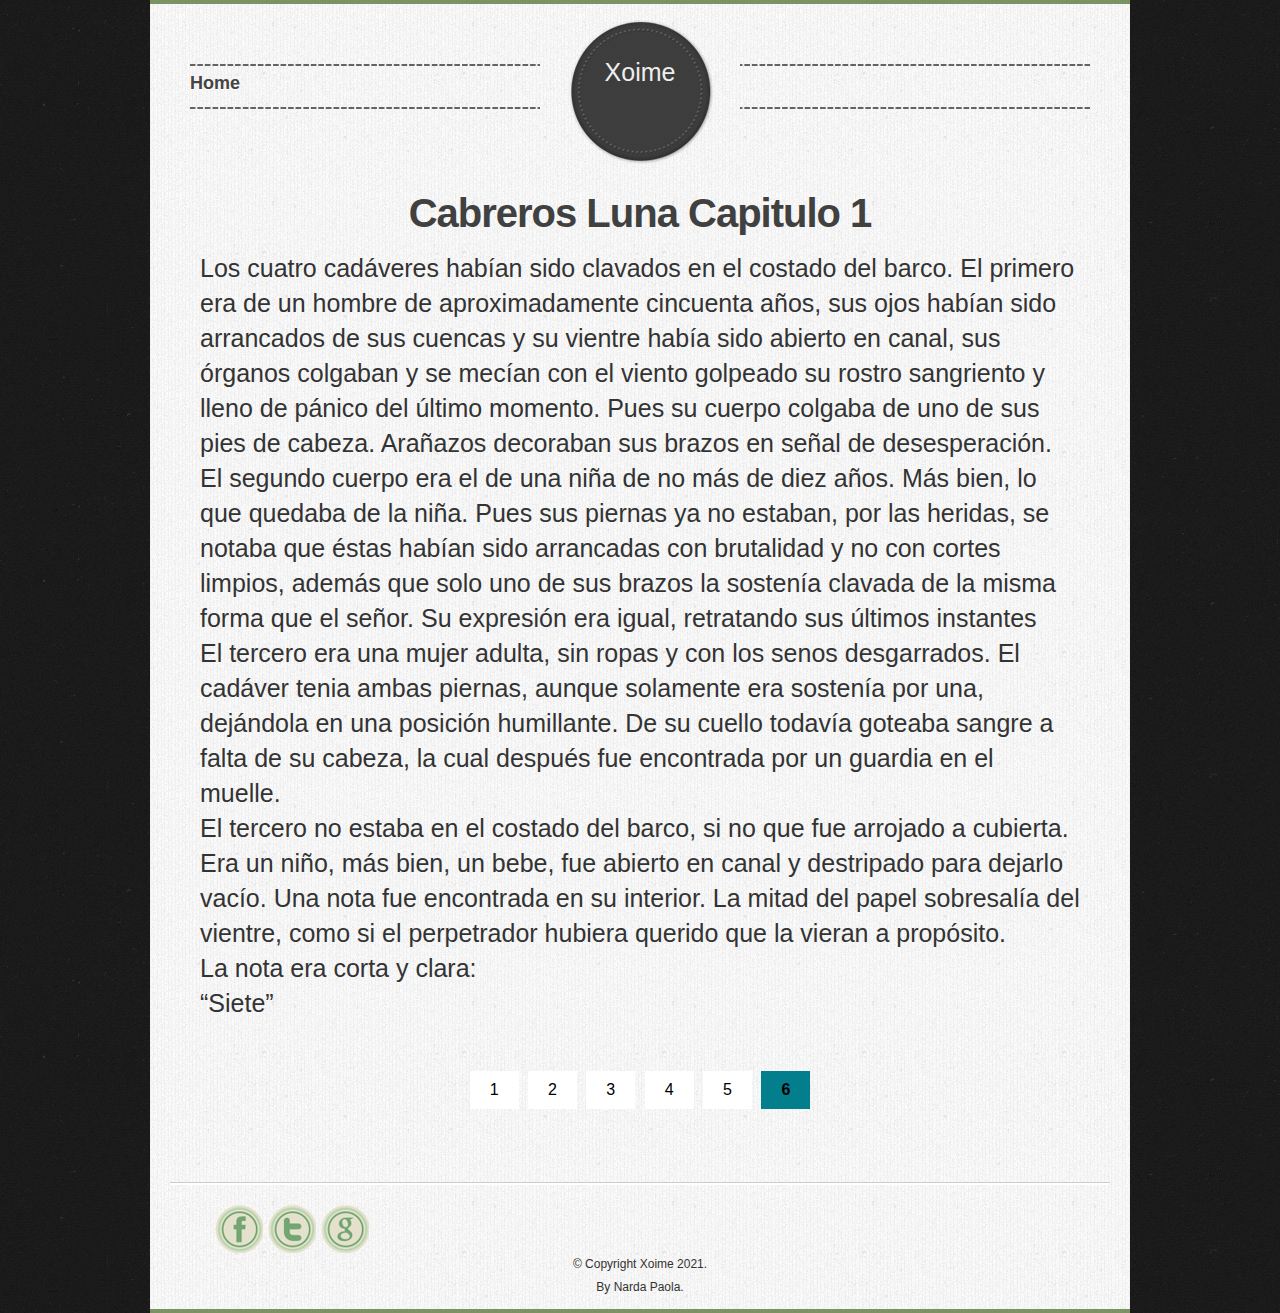
<file: Libros/pagina6.html>
<!DOCTYPE html>
<html lang="en">
<head>
	<meta name="viewport" content="width=device-width, initial-scale=1.0">
<meta charset="utf-8">
<title>Cabreros Luna Capitulo 1</title>
<meta name="description" content="">
<meta name="author" content="">


<link href="css/bootstrap.css" rel="stylesheet">
<link href="css/custom.css" rel="stylesheet">
<link href="css/bootstrap-responsive.css" rel="stylesheet">
<!-- Le fav and touch icons -->
<link rel="shortcut icon" href="images/favicon.ico">
<link rel="apple-touch-icon" href="images/apple-touch-icon.png">
<link rel="apple-touch-icon" sizes="72x72" href="images/apple-touch-icon-72x72.png">
<link rel="apple-touch-icon" sizes="114x114" href="images/apple-touch-icon-114x114.png">
<!-- Scripts -->
<script src="js/jquery.js"></script>
<script src="js/bootstrap.js"></script>
<script>$('#myModal').modal()</script>
<script src="js/formvalidation.js"></script>
<script src="js/html5placeholder.jquery.js"></script>
<script src="js/jquery.tweet.js"></script>
</head>
<body>
<!-- Top Green Bar -->
<div class="topline">
</div>
<!-- Top Green Bar Ends-->
<div class="navbar navbar-inverse navbar-fixed-top">
	<div class="navbar-inner">
		<div class="container">
			<a class="btn btn-navbar" data-toggle="collapse" data-target=".nav-collapse">
			<span class="icon-bar"></span>
			<span class="icon-bar"></span>
			<span class="icon-bar"></span>
			</a>
			<div class="nav-collapse collapse">
				<!-- Menu Links
			================================================== -->
				<!-- Left menu links -->
				<ul class="nav leftmenu">
					
					<li><a href="/Xoime/index.html">Home</a></li>
					
				</ul>


				
				<!-- End Menu Links
			================================================== -->
				<!-- Pop up form (activated on "hire me" click)-->
				<div id="myModal" class="modal hide fade hide" tabindex="-1" role="dialog" aria-labelledby="myModalLabel" aria-hidden="true">
					<div class="modal-header">
						<button type="button" class="close" data-dismiss="modal" aria-hidden="true">x</button>
						<h3 id="myModalLabel">Send me a note</h3>
					</div>
					<div class="modal-body">
						<div class="done">
							<div class="alert alert-success">
								<button type="button" class="close" data-dismiss="alert">x</button>
								<strong>Message sent successfully!</strong><br/>
							</div>
						</div>
						<div class="form">
							<form method="post" action="process.php" id="contactform">
								<table>
								<tbody>
								<tr class="element">
									<td class="noborder">
									</td>
									<td class="noborder">
										<input type="text" name="name" class="text input-xlarge" placeholder="Name">
									</td>
								</tr>
								<tr class="element">
									<td class="noborder">
									</td>
									<td class="noborder">
										<input type="text" name="email" class="text input-xlarge" placeholder="E-mail address">
									</td>
								</tr>
								<tr class="element texttop">
									<td class="noborder">
									</td>
									<td class="noborder">
										<textarea name="comment" class="text textarea input-xlarge contactarea" placeholder="Project details, requirements, budget"></textarea>
									</td>
								</tr>
								<tr class="element">
									<td class="noborder">
										 &nbsp;
									</td>
									<td class="noborder">
										<input type="submit" id="submit" class="btn" value="Submit">
										<div class="loading">
										</div>
									</td>
								</tr>
								</tbody>
								</table>
							</form>
						</div>
					</div>
					<div class="modal-footer">
						<button class="btn" data-dismiss="modal">Close</button>
					</div>
				</div>
				<!-- End pop up content modal (activated on "hire me" click)-->
			</div>
			<!-- Menu Ends
			================================================== -->
			<!-- Logo-->
			<a class="brand logo" href="#">Xoime<br/></a>
			<!-- End Logo-->
			<!-- Hire me badge (remove if you don't need one)-->
			
			<!-- End Hire me badge-->
		</div>
	</div>
</div>
<!-- Container starts
================================================== -->
<div class="container">
	<!-- Main hero unit for a primary marketing message or call to action -->
	<div class="hero-unit">
		<h1>Cabreros Luna Capitulo 1</h1>
		<p>
			Los cuatro cadáveres habían sido clavados en el costado del barco. El primero
era de un hombre de aproximadamente cincuenta años, sus ojos habían sido
arrancados de sus cuencas y su vientre había sido abierto en canal, sus órganos
colgaban y se mecían con el viento golpeado su rostro sangriento y lleno de
pánico del último momento. Pues su cuerpo colgaba de uno de sus pies de
cabeza. Arañazos decoraban sus brazos en señal de desesperación. <br>
El segundo cuerpo era el de una niña de no más de diez años. Más bien, lo que
quedaba de la niña. Pues sus piernas ya no estaban, por las heridas, se notaba
que éstas habían sido arrancadas con brutalidad y no con cortes limpios, además
que solo uno de sus brazos la sostenía clavada de la misma forma que el señor. Su
expresión era igual, retratando sus últimos instantes <br>
El tercero era una mujer adulta, sin ropas y con los senos desgarrados. El cadáver
tenia ambas piernas, aunque solamente era sostenía por una, dejándola en una
posición humillante. De su cuello todavía goteaba sangre a falta de su cabeza, la
cual después fue encontrada por un guardia en el muelle. <br>
El tercero no estaba en el costado del barco, si no que fue arrojado a cubierta.
Era un niño, más bien, un bebe, fue abierto en canal y destripado para dejarlo
vacío. Una nota fue encontrada en su interior. La mitad del papel sobresalía del
vientre, como si el perpetrador hubiera querido que la vieran a propósito. <br>
La nota era corta y clara: <br>
“Siete”







		</p>
	</div>
	<!--Carousel
	================================================== -->
	<div class="row">
		<section class="paginacion">
			<ul>
				<li><a href="cabreros.html" >1</a></li>
				<li><a href="pagina2.html" >2</a></li>
				<li><a href="pagina3.html" >3</a></li>
				<li><a href="pagina4.html" >4</a></li>
				<li><a href="pagina5.html" >5</a></li>
					<li><a href="pagina6.html" class="active">6</a></li>
			</ul>
		</section>
		<style type="text/css">
			.paginacion {
	margin:20px 0;
}
 
.paginacion ul {
	list-style:none;
	text-align: center;
}
 
.paginacion ul li {
	display:inline-block;
	margin-right:5px;
}
 
.paginacion ul li a {
	display:block;
	padding:10px 20px;
	color: black;
	background: white;
	text-decoration: none;
}
 
.paginacion ul li a:hover {
	background:#037E8C;
}
 
.paginacion ul li .active {
	background:#037E8C;
	font-weight:bold;
}
		</style>
	</div>
	<br/>
	<!-- 3 columns under carousel 
	================================================== -->
	<div class="row">
		
	</div>
	<!-- Footer 
================================================== -->
	<div class="footerli">
	</div>
	<div class="tweetarea">
		<div class="tweettext">
			<div class="row">
				
				<div class="span-one-third">
					<div class="centermargin">
						<div class="facebook">
							<a href="#"></a>
						</div>
						<div class="twitter">
							<a href="#"></a>
						</div>
						<div class="google">
							<a href="#"></a>
						</div>
						
					</div>
				</div>
				
			</div>
		</div>
	</div>
	<div class="footer center">
		 &copy; Copyright Xoime 2021.<br/>
		 By Narda Paola.
	</div>
</div>
<!-- Ended Container-->
<div class="footerend">
</div>
</body>
</html>
</file>
<file: Libros/css/custom.css>
.center {text-align:center;}
.floatright {float:right;}
.break {height:30px;}
.normalweight {font-weight:normal;}

.offsetrow {padding-left:20px;}

.offsetcircle {margin-left:30px;}
.circles {background: url(../img/circles.png) no-repeat;height:170px;padding-top:40px;font-size: 20px;margin-top:50px;margin-bottom:30px;line-height: 25px;}
h1.circle1 {font-size:17px;text-align: center;width: 180px;margin-left: 10px;text-transform:uppercase;}
h1.circle2 {font-size:17px;text-align: center;width: 180px;margin-left: 20px;text-transform:uppercase;}
h1.circle3 {font-size:17px;text-align: center;width: 180px;margin-left: 30px;text-transform:uppercase;}
.textcircle1 {text-align: center;width: 180px;margin-left: 10px;}
.textcircle2 {text-align: center;width: 180px;margin-left: 22px;}
.textcircle3 {text-align: center;width: 180px;margin-left: 34px;}

.topline {height:4px;background: #7b9263;width:980px; margin:0px auto;}
.logo {background: url(../img/logo.png) no-repeat;width:160px;height:106px;margin-top: -90px;}
.menubg{background:url(../img/menu.png) repeat-x;height:100px;margin:0px 20px;}
.menuspace {padding-right:200px;}
.lastmenu {  padding-right: 0 !important; margin-right:0px !important;}
.lastmenu  > li > a {  padding-right: 0 !important; margin-right:0px !important;}
.rightmenu {float: right !important;margin-right:0px !important;}
.leftmenu {width:350px;margin-right: 200px;}

.titleline {height:20px;}
.titlelinesimple {border-top: 1px solid #CCC; border-bottom: 2px solid #fff;margin-bottom:20px;}
.highlight {background: #7b9263; color: #fff; padding: 1px 3px 2px 3px; display:inline;}
.dash {border-bottom:1px dashed;}
.action {background: #eee; color: #555; display: inline; padding: 2px 10px;}

.tweet,.query {	}
.tweet_list {-webkit-border-radius: 0.5em;	-moz-border-radius: 0.5em;	border-radius: 0.5em;list-style: none;margin: 0;padding: 0;	overflow-y: hidden;}
.tweet_list li {overflow-y: auto;	overflow-x: hidden;	padding: 0.5em;	list-style-type: none;}
.tweet_list li a {	color: #73A673;}		
.tweet_list .tweet_even { }		
.tweet_list .tweet_avatar {padding-right: .5em; float: left;}		
.tweet_list .tweet_avatar img {vertical-align: middle;height: 40px;width: 40px;}
.twoot { padding-top: 3em; }
.query {  margin-bottom: 2em; }
.tweet_time {display:block;}
.tweetarea {margin-top:20px;}
.tweettext {}
.footerli {border-top: 1px solid #CCC; border-bottom: 2px solid #fff; margin-top:30px;}
.footer {font-size:12px;padding-bottom:10px;}
.footerend {border-bottom:4px solid #7b9263; width:980px;margin:0px auto;}
.centermargin {margin-left:45px;}

.nav > .disabled > a {
  color: #999999;
}

.nav > .disabled > a:hover {
  text-decoration: none;
  cursor: default;
  background-color: transparent;
}

.navbar {
  *position: relative;
  *z-index: 2;
  margin-bottom: 20px;
  overflow: visible;
  color: #777777;
}

.navbar-inner {
  min-height: 40px;
  padding-right: 20px;
  padding-left: 20px;
  *zoom: 1;
}

.navbar-inner:before,
.navbar-inner:after {
  display: table;
  line-height: 0;
  content: "";
}

.navbar-inner:after {
  clear: both;
}

.navbar .container {
  width: auto;
}



.nav-collapse.collapse {
  height: auto;
  margin: 60px 20px 0px;
  background: url(../img/menu.png) no-repeat;
  height: 46px;
}


.navbar .brand {
  display: block;
  float: left;
  padding: 37px 0px 20px;
  margin-left: 390px;
  font-size: 25px;
  font-weight: 200;
  line-height: 30px;
  color: #eee !important;
  text-align: center;
}

.navbar .brand:hover {
  text-decoration: none;
}

.navbar-text {
  margin-bottom: 0;
  line-height: 40px;
}

.navbar-link {
  color: #777777;
}

.navbar-link:hover {
  color: #333333;
}

.navbar .divider-vertical {
  height: 40px;
  margin: 0 9px;
  border-right: 1px solid #ffffff;
  border-left: 1px solid #f2f2f2;
}

.navbar .btn,
.navbar .btn-group {
  margin-top: 5px;
}

.navbar .btn-group .btn,
.navbar .input-prepend .btn,
.navbar .input-append .btn {
  margin-top: 0;
}

.navbar-form {
  margin-bottom: 0;
  *zoom: 1;
}

.navbar-form:before,
.navbar-form:after {
  display: table;
  line-height: 0;
  content: "";
}

.navbar-form:after {
  clear: both;
}

.navbar-form input,
.navbar-form select,
.navbar-form .radio,
.navbar-form .checkbox {
  margin-top: 5px;
}

.navbar-form input,
.navbar-form select,
.navbar-form .btn {
  display: inline-block;
  margin-bottom: 0;
}

.navbar-form input[type="image"],
.navbar-form input[type="checkbox"],
.navbar-form input[type="radio"] {
  margin-top: 3px;
}

.navbar-form .input-append,
.navbar-form .input-prepend {
  margin-top: 6px;
  white-space: nowrap;
}

.navbar-form .input-append input,
.navbar-form .input-prepend input {
  margin-top: 0;
}

.navbar-search {
  position: relative;
  float: left;
  margin-top: 5px;
  margin-bottom: 0;
}

.navbar-search .search-query {
  padding: 4px 14px;
  margin-bottom: 0;
  font-family: "Helvetica Neue", Helvetica, Arial, sans-serif;
  font-size: 13px;
  font-weight: normal;
  line-height: 1;
  -webkit-border-radius: 15px;
     -moz-border-radius: 15px;
          border-radius: 15px;
}

.navbar-static-top {
  position: static;
  width: 100%;
  margin-bottom: 0;
}

.navbar-static-top .navbar-inner {
  -webkit-border-radius: 0;
     -moz-border-radius: 0;
          border-radius: 0;
}

.navbar-fixed-top,
.navbar-fixed-bottom {
  
  right: 0;
  left: 0;
  z-index: 1030;
  margin-bottom: 0;
}

.navbar-fixed-top .navbar-inner,
.navbar-static-top .navbar-inner {
  border-width: 0 0 1px;
}

.navbar-fixed-bottom .navbar-inner {
  border-width: 1px 0 0;
}

.navbar-fixed-top .navbar-inner,
.navbar-fixed-bottom .navbar-inner {
  padding-right: 0;
  padding-left: 0;
  -webkit-border-radius: 0;
     -moz-border-radius: 0;
          border-radius: 0;
}

.navbar-static-top .container,
.navbar-fixed-top .container,
.navbar-fixed-bottom .container {
  width: 940px;
}

.navbar-fixed-top {
  top: 0;
}

.navbar-fixed-top .navbar-inner,
.navbar-static-top .navbar-inner {
 
}

.navbar-fixed-bottom {
  bottom: 0;
}

.navbar-fixed-bottom .navbar-inner {
 
}

.navbar .nav {
  position: relative;
  left: 0;
  display: block;
  float: left;
  margin: 0 10px 0 0;
}

.navbar .nav.pull-right {
  float: right;
  margin-right: 0;
}

.navbar .nav > li {
  float: left;
}

.navbar .nav > li > a {
  float: none;
  padding: 10px 30px 10px 0px;
  color: #333;
  text-decoration: none;
  text-shadow: 0 1px 1px #ffffff;
  font-size: 18px;
  font-weight: bold;
}


.navbar .nav .dropdown-toggle .caret {
  margin-top: 8px;
}

.navbar .nav > li > a:focus,
.navbar .nav > li > a:hover {
  color: #333333;
  text-decoration: none;
  background-color: transparent;
}

.navbar .nav > .active > a,
.navbar .nav > .active > a:hover,
.navbar .nav > .active > a:focus {
  color: #555555;
  text-decoration: none;
}

.navbar .btn-navbar {
  display: none;
  float: right;
  padding: 7px 10px;
  margin-right: 5px;
  margin-left: 5px;
  color: #ffffff;
  text-shadow: 0 -1px 0 rgba(0, 0, 0, 0.25);
  background-color: #ededed;
  *background-color: #e5e5e5;
  background-image: -webkit-gradient(linear, 0 0, 0 100%, from(#f2f2f2), to(#e5e5e5));
  background-image: -webkit-linear-gradient(top, #f2f2f2, #e5e5e5);
  background-image: -o-linear-gradient(top, #f2f2f2, #e5e5e5);
  background-image: linear-gradient(to bottom, #f2f2f2, #e5e5e5);
  background-image: -moz-linear-gradient(top, #f2f2f2, #e5e5e5);
  background-repeat: repeat-x;
  border-color: #e5e5e5 #e5e5e5 #bfbfbf;
  border-color: rgba(0, 0, 0, 0.1) rgba(0, 0, 0, 0.1) rgba(0, 0, 0, 0.25);
  filter: progid:dximagetransform.microsoft.gradient(startColorstr='#fff2f2f2', endColorstr='#ffe5e5e5', GradientType=0);
  filter: progid:dximagetransform.microsoft.gradient(enabled=false);
  -webkit-box-shadow: inset 0 1px 0 rgba(255, 255, 255, 0.1), 0 1px 0 rgba(255, 255, 255, 0.075);
     -moz-box-shadow: inset 0 1px 0 rgba(255, 255, 255, 0.1), 0 1px 0 rgba(255, 255, 255, 0.075);
          box-shadow: inset 0 1px 0 rgba(255, 255, 255, 0.1), 0 1px 0 rgba(255, 255, 255, 0.075);
}

.navbar .btn-navbar:hover,
.navbar .btn-navbar:active,
.navbar .btn-navbar.active,
.navbar .btn-navbar.disabled,
.navbar .btn-navbar[disabled] {
  color: #ffffff;
  background-color: #e5e5e5;
  *background-color: #d9d9d9;
}

.navbar .btn-navbar:active,
.navbar .btn-navbar.active {
  background-color: #cccccc \9;
}

.navbar .btn-navbar .icon-bar {
  display: block;
  width: 18px;
  height: 2px;
  background-color: #f5f5f5;
  -webkit-border-radius: 1px;
     -moz-border-radius: 1px;
          border-radius: 1px;
  -webkit-box-shadow: 0 1px 0 rgba(0, 0, 0, 0.25);
     -moz-box-shadow: 0 1px 0 rgba(0, 0, 0, 0.25);
          box-shadow: 0 1px 0 rgba(0, 0, 0, 0.25);
}

.btn-navbar .icon-bar + .icon-bar {
  margin-top: 3px;
}

.navbar .nav > li > .dropdown-menu:before {
  position: absolute;
  top: -7px;
  left: 9px;
  display: inline-block;
  border-right: 7px solid transparent;
  border-bottom: 7px solid #ccc;
  border-left: 7px solid transparent;
  border-bottom-color: rgba(0, 0, 0, 0.2);
  content: '';
}

.navbar .nav > li > .dropdown-menu:after {
  position: absolute;
  top: -6px;
  left: 10px;
  display: inline-block;
  border-right: 6px solid transparent;
  border-bottom: 6px solid #ffffff;
  border-left: 6px solid transparent;
  content: '';
}

.navbar-fixed-bottom .nav > li > .dropdown-menu:before {
  top: auto;
  bottom: -7px;
  border-top: 7px solid #ccc;
  border-bottom: 0;
  border-top-color: rgba(0, 0, 0, 0.2);
}

.navbar-fixed-bottom .nav > li > .dropdown-menu:after {
  top: auto;
  bottom: -6px;
  border-top: 6px solid #ffffff;
  border-bottom: 0;
}

.navbar .nav li.dropdown.open > .dropdown-toggle,
.navbar .nav li.dropdown.active > .dropdown-toggle,
.navbar .nav li.dropdown.open.active > .dropdown-toggle {
  color: #555555;
  background-color: #e5e5e5;
}

.navbar .nav li.dropdown > .dropdown-toggle .caret {
  border-top-color: #777777;
  border-bottom-color: #777777;
}

.navbar .nav li.dropdown.open > .dropdown-toggle .caret,
.navbar .nav li.dropdown.active > .dropdown-toggle .caret,
.navbar .nav li.dropdown.open.active > .dropdown-toggle .caret {
  border-top-color: #555555;
  border-bottom-color: #555555;
}

.navbar .pull-right > li > .dropdown-menu,
.navbar .nav > li > .dropdown-menu.pull-right {
  right: 0;
  left: auto;
}

.navbar .pull-right > li > .dropdown-menu:before,
.navbar .nav > li > .dropdown-menu.pull-right:before {
  right: 12px;
  left: auto;
}

.navbar .pull-right > li > .dropdown-menu:after,
.navbar .nav > li > .dropdown-menu.pull-right:after {
  right: 13px;
  left: auto;
}

.navbar .pull-right > li > .dropdown-menu .dropdown-menu,
.navbar .nav > li > .dropdown-menu.pull-right .dropdown-menu {
  right: 100%;
  left: auto;
  margin-right: -1px;
  margin-left: 0;
  -webkit-border-radius: 6px 0 6px 6px;
     -moz-border-radius: 6px 0 6px 6px;
          border-radius: 6px 0 6px 6px;
}

.navbar-inverse {
  color: #999999;
}

.navbar-inverse .navbar-inner {  
  height: 179px;   
  margin:0px auto;
}

.navbar-inverse .brand,
.navbar-inverse .nav > li > a {
  color: #444;
}

.navbar-inverse .brand:hover,
.navbar-inverse .nav > li > a:hover {
  color: #ffffff;
}

.navbar-inverse .nav > li > a:focus,
.navbar-inverse .nav > li > a:hover {
  color: #7b9263;
  background-color: transparent;
}

.navbar-inverse .nav .active > a,
.navbar-inverse .nav .active > a:hover,
.navbar-inverse .nav .active > a:focus {
  color: #999;
}

.navbar-inverse .navbar-link {
  color: #999999;
}

.navbar-inverse .navbar-link:hover {
  color: #ffffff;
}

.navbar-inverse .divider-vertical {
  border-right-color: #222222;
  border-left-color: #111111;
}

.navbar-inverse .nav li.dropdown.open > .dropdown-toggle,
.navbar-inverse .nav li.dropdown.active > .dropdown-toggle,
.navbar-inverse .nav li.dropdown.open.active > .dropdown-toggle {
  color: #ffffff;
  background-color: #111111;
}

.navbar-inverse .nav li.dropdown > .dropdown-toggle .caret {
  border-top-color: #999999;
  border-bottom-color: #999999;
}

.navbar-inverse .nav li.dropdown.open > .dropdown-toggle .caret,
.navbar-inverse .nav li.dropdown.active > .dropdown-toggle .caret,
.navbar-inverse .nav li.dropdown.open.active > .dropdown-toggle .caret {
  border-top-color: #ffffff;
  border-bottom-color: #ffffff;
}

.navbar-inverse .navbar-search .search-query {
  color: #ffffff;
  background-color: #515151;
  border-color: #111111;
  -webkit-box-shadow: inset 0 1px 2px rgba(0, 0, 0, 0.1), 0 1px 0 rgba(255, 255, 255, 0.15);
     -moz-box-shadow: inset 0 1px 2px rgba(0, 0, 0, 0.1), 0 1px 0 rgba(255, 255, 255, 0.15);
          box-shadow: inset 0 1px 2px rgba(0, 0, 0, 0.1), 0 1px 0 rgba(255, 255, 255, 0.15);
  -webkit-transition: none;
     -moz-transition: none;
       -o-transition: none;
          transition: none;
}

.navbar-inverse .navbar-search .search-query:-moz-placeholder {
  color: #cccccc;
}

.navbar-inverse .navbar-search .search-query:-ms-input-placeholder {
  color: #cccccc;
}

.navbar-inverse .navbar-search .search-query::-webkit-input-placeholder {
  color: #cccccc;
}

.navbar-inverse .navbar-search .search-query:focus,
.navbar-inverse .navbar-search .search-query.focused {
  padding: 5px 15px;
  color: #333333;
  text-shadow: 0 1px 0 #ffffff;
  background-color: #ffffff;
  border: 0;
  outline: 0;
  -webkit-box-shadow: 0 0 3px rgba(0, 0, 0, 0.15);
     -moz-box-shadow: 0 0 3px rgba(0, 0, 0, 0.15);
          box-shadow: 0 0 3px rgba(0, 0, 0, 0.15);
}

.navbar-inverse .btn-navbar {
  color: #ffffff;
  text-shadow: 0 -1px 0 rgba(0, 0, 0, 0.25);
  background-color: #0e0e0e;
  *background-color: #040404;
  background-image: -webkit-gradient(linear, 0 0, 0 100%, from(#151515), to(#040404));
  background-image: -webkit-linear-gradient(top, #151515, #040404);
  background-image: -o-linear-gradient(top, #151515, #040404);
  background-image: linear-gradient(to bottom, #151515, #040404);
  background-image: -moz-linear-gradient(top, #151515, #040404);
  background-repeat: repeat-x;
  border-color: #040404 #040404 #000000;
  border-color: rgba(0, 0, 0, 0.1) rgba(0, 0, 0, 0.1) rgba(0, 0, 0, 0.25);
  filter: progid:dximagetransform.microsoft.gradient(startColorstr='#ff151515', endColorstr='#ff040404', GradientType=0);
  filter: progid:dximagetransform.microsoft.gradient(enabled=false);
}

.navbar-inverse .btn-navbar:hover,
.navbar-inverse .btn-navbar:active,
.navbar-inverse .btn-navbar.active,
.navbar-inverse .btn-navbar.disabled,
.navbar-inverse .btn-navbar[disabled] {
  color: #ffffff;
  background-color: #040404;
  *background-color: #000000;
}

.navbar-inverse .btn-navbar:active,
.navbar-inverse .btn-navbar.active {
  background-color: #000000 \9;
}


.carousel {
  position: relative;
  margin-bottom: 20px;
  line-height: 1;
}

.carousel-inner {
  position: relative;
  width: 100%;
  overflow: hidden;
}

.carousel .item {
  position: relative;
  display: none;
  -webkit-transition: 0.6s ease-in-out left;
     -moz-transition: 0.6s ease-in-out left;
       -o-transition: 0.6s ease-in-out left;
          transition: 0.6s ease-in-out left;
}

.carousel .item > img {
  display: block;
  line-height: 1;
}

.carousel .active,
.carousel .next,
.carousel .prev {
  display: block;
}

.carousel .active {
  left: 0;
}

.carousel .next,
.carousel .prev {
  position: absolute;
  top: 0;
  width: 100%;
}

.carousel .next {
  left: 100%;
}

.carousel .prev {
  left: -100%;
}

.carousel .next.left,
.carousel .prev.right {
  left: 0;
}

.carousel .active.left {
  left: -100%;
}

.carousel .active.right {
  left: 100%;
}

.carousel-control {
  position: absolute;
  top: 40%;
  left: 15px;
  width: 40px;
  height: 40px;
  margin-top: -20px;
  font-size: 60px;
  font-weight: 100;
  line-height: 30px;
  color: #ffffff;
  text-align: center;
  background: #222222;
  border: 3px solid #ffffff;
  -webkit-border-radius: 23px;
     -moz-border-radius: 23px;
          border-radius: 23px;
  opacity: 0.5;
  filter: alpha(opacity=50);
}

.carousel-control.right {
  right: 15px;
  left: auto;
}

.carousel-control:hover {
  color: #ffffff;
  text-decoration: none;
  opacity: 0.9;
  filter: alpha(opacity=90);
}

.carousel-caption {
  position: absolute;
  right: 0;
  bottom: 0;
  left: 0;
  padding: 15px;
  background: #333333;
  background: rgba(0, 0, 0, 0.75);
}

.carousel-caption h4,
.carousel-caption p {
  line-height: 20px;
  color: #ffffff;
}

.carousel-caption h4 {
  margin: 0 0 5px;
}

.carousel-caption p {
  margin-bottom: 0;
}

.imglist {
filter: url(filters.svg#grayscale); /* Firefox 3.5+ */
filter: gray; /* IE6-9 */
-webkit-filter: grayscale(1); /* Google Chrome & Safari 6+ */
transition: width 2s;
-moz-transition: width 2s; /* Firefox 4 */
-webkit-transition: width 2s; /* Safari and Chrome */
-o-transition: width 2s; /* Opera */
}

.title {  
  font-size: 30px;
  line-height: 1;
  letter-spacing: -1px;
  text-align:center;
  padding-top:20px;
}

.greencircle { background:#7d8852; width:100px;height:100px;
-moz-border-radius: 100px;
			-webkit-border-radius: 100px;
			border-radius: 100px;		

behavior: url(ie-css3.htc); /* This lets IE know to call the script on all elements which get the 'box' class */}

			
			.boxgrid{ 
				width: 313px; 
				height: 260px;  
				float:left; 
				background:#161613;  
				overflow: hidden; 
				position: relative; 
			}
				.boxgrid img{ 
					position: absolute; 
					top: 0; 
					left: 0; 
					border: 0; 
				}
				.boxgrid p{ 
					padding: 0 10px; 
					color:#afafaf; 
					font-weight:bold; 
					font:10pt "Lucida Grande", Arial, sans-serif; 
				}
				
			.boxcaption{ 
				float: left; 
				position: absolute; 
				background: #000; 
				height: 100px; 
				width: 100%; 
				opacity: .8; 
				/* For IE 5-7 */
				filter: progid:DXImageTransform.Microsoft.Alpha(Opacity=80);
				/* For IE 8 */
				-MS-filter: "progid:DXImageTransform.Microsoft.Alpha(Opacity=80)";
 			}
 				.captionfull .boxcaption {
 					top: 260;
 					left: 0;
 				}
 				.caption .boxcaption {
 					top: 220;
 					left: 0;
 				}
				
.ribbon {
  font-size: 16px !important;
  /* This ribbon is based on a 16px font side and a 24px vertical rhythm. I've used em's to position each element for scalability. If you want to use a different font size you may have to play with the position of the ribbon elements */

  position: relative;
  background: #ba89b6;
  color: #fff;
  text-align: center;
  padding: 1em 2em; /* Adjust to suit */
  margin: 0 0 3em; /* Based on 24px vertical rhythm. 48px bottom margin - normally 24 but the ribbon 'graphics' take up 24px themselves so we double it. */
}
.ribbon:before, .ribbon:after {
  content: "";
  position: absolute;
  display: block;
  bottom: -1em;
  border: 1.5em solid #986794;
  z-index: -1;
}
.ribbon:before {
  left: -2em;
  border-right-width: 1.5em;
  border-left-color: transparent;
}
.ribbon:after {
  right: -2em;
  border-left-width: 1.5em;
  border-right-color: transparent;
}
.ribbon .ribbon-content:before, .ribbon .ribbon-content:after {
  content: "";
  position: absolute;
  display: block;
  border-style: solid;
  border-color: #804f7c transparent transparent transparent;
  bottom: -1em;
}
.ribbon .ribbon-content:before {
  left: 0;
  border-width: 1em 0 0 1em;
}
.ribbon .ribbon-content:after {
  right: 0;
  border-width: 1em 1em 0 0;
}

.facebook{ background: url(../img/socialicons/facebook.png) no-repeat;width:48px;height:48px;cursor:pointer;float:left;text-align:center;margin-right:5px;}
.facebook:hover {opacity:0.8;}
.twitter{ background: url(../img/socialicons/twitter.png) no-repeat;width:48px;height:48px;cursor:pointer;float:left;margin-right:5px;}
.twitter:hover {opacity:0.8;}
.google{ background: url(../img/socialicons/google.png) no-repeat;width:48px;height:48px;cursor:pointer;float:left;margin-right:5px;}
.google:hover {opacity:0.8;}
.flickr{ background: url(../img/socialicons/flickr.png) no-repeat;width:48px;height:48px;cursor:pointer;float:left;}
.flickr:hover {opacity:0.8;}

.envelope {background:url(../img/contact.png) no-repeat top;height:430px;}
.envelopeleft {float:left;padding-top: 150px;padding-left: 200px;color: #999;font-size: 13px;font-style: italic;}
.envelopeform {padding-top: 70px; padding-left: 400px;}
.envelopeformtitle {margin-left:48px;}
.blackbg {background:#333;}
.blackbg:hover {background:#7b9263;}
.element .error {border:1px solid #9F1319;}
.contactarea {height:150px;}
.contactareasmall {height:90px;}
.done {display:none;}
.noborder {border:0px;}
.small {font-size:12px;}
.hiremetext{font-size: 11px;font-weight:bold;margin-left: 40px;padding-top: 6px;text-transform: uppercase;text-shadow: 1px 1px 0px #111;}
.hiremetext a {color:#fff;}
.hiremebadge {background: url(../img/hireme.png) no-repeat; position: relative; float: right;  margin-top: -110px; margin-right: -20px;color:#fff;width:150px;height:50px;}
</file>
